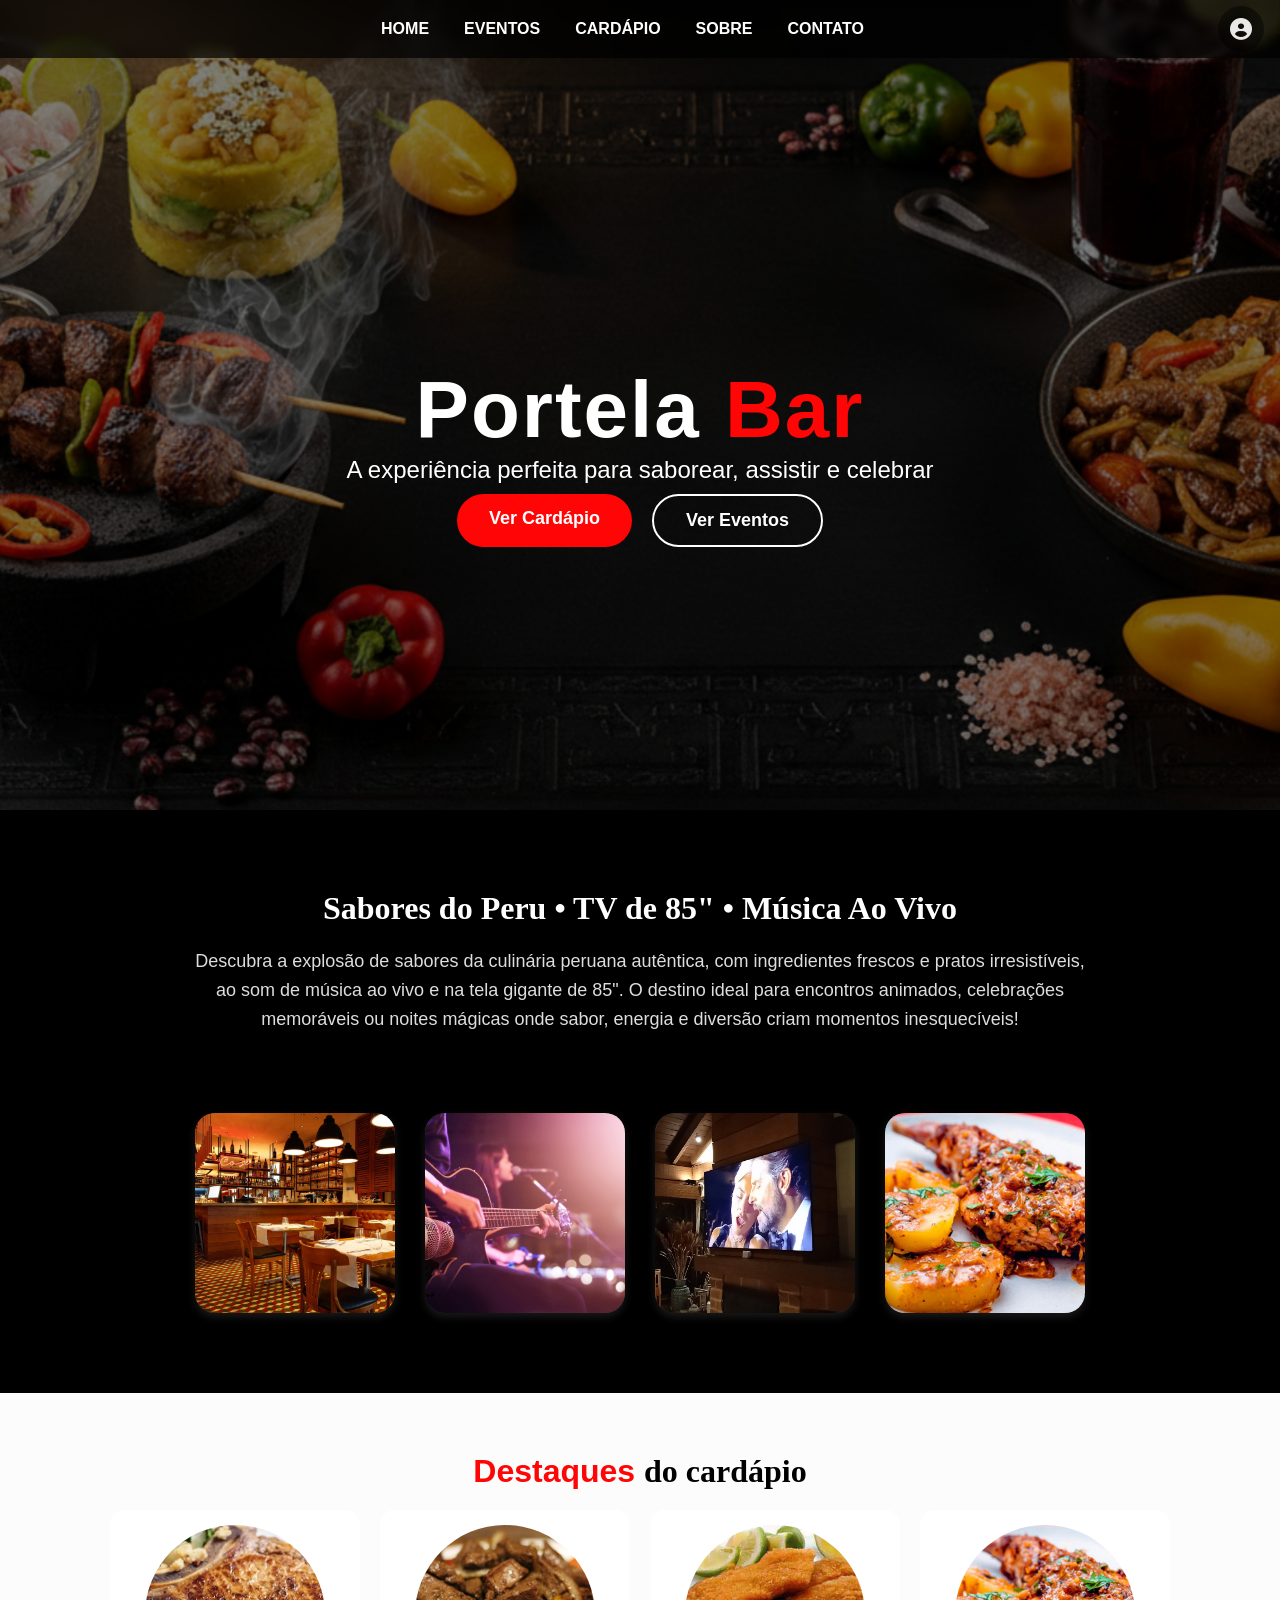
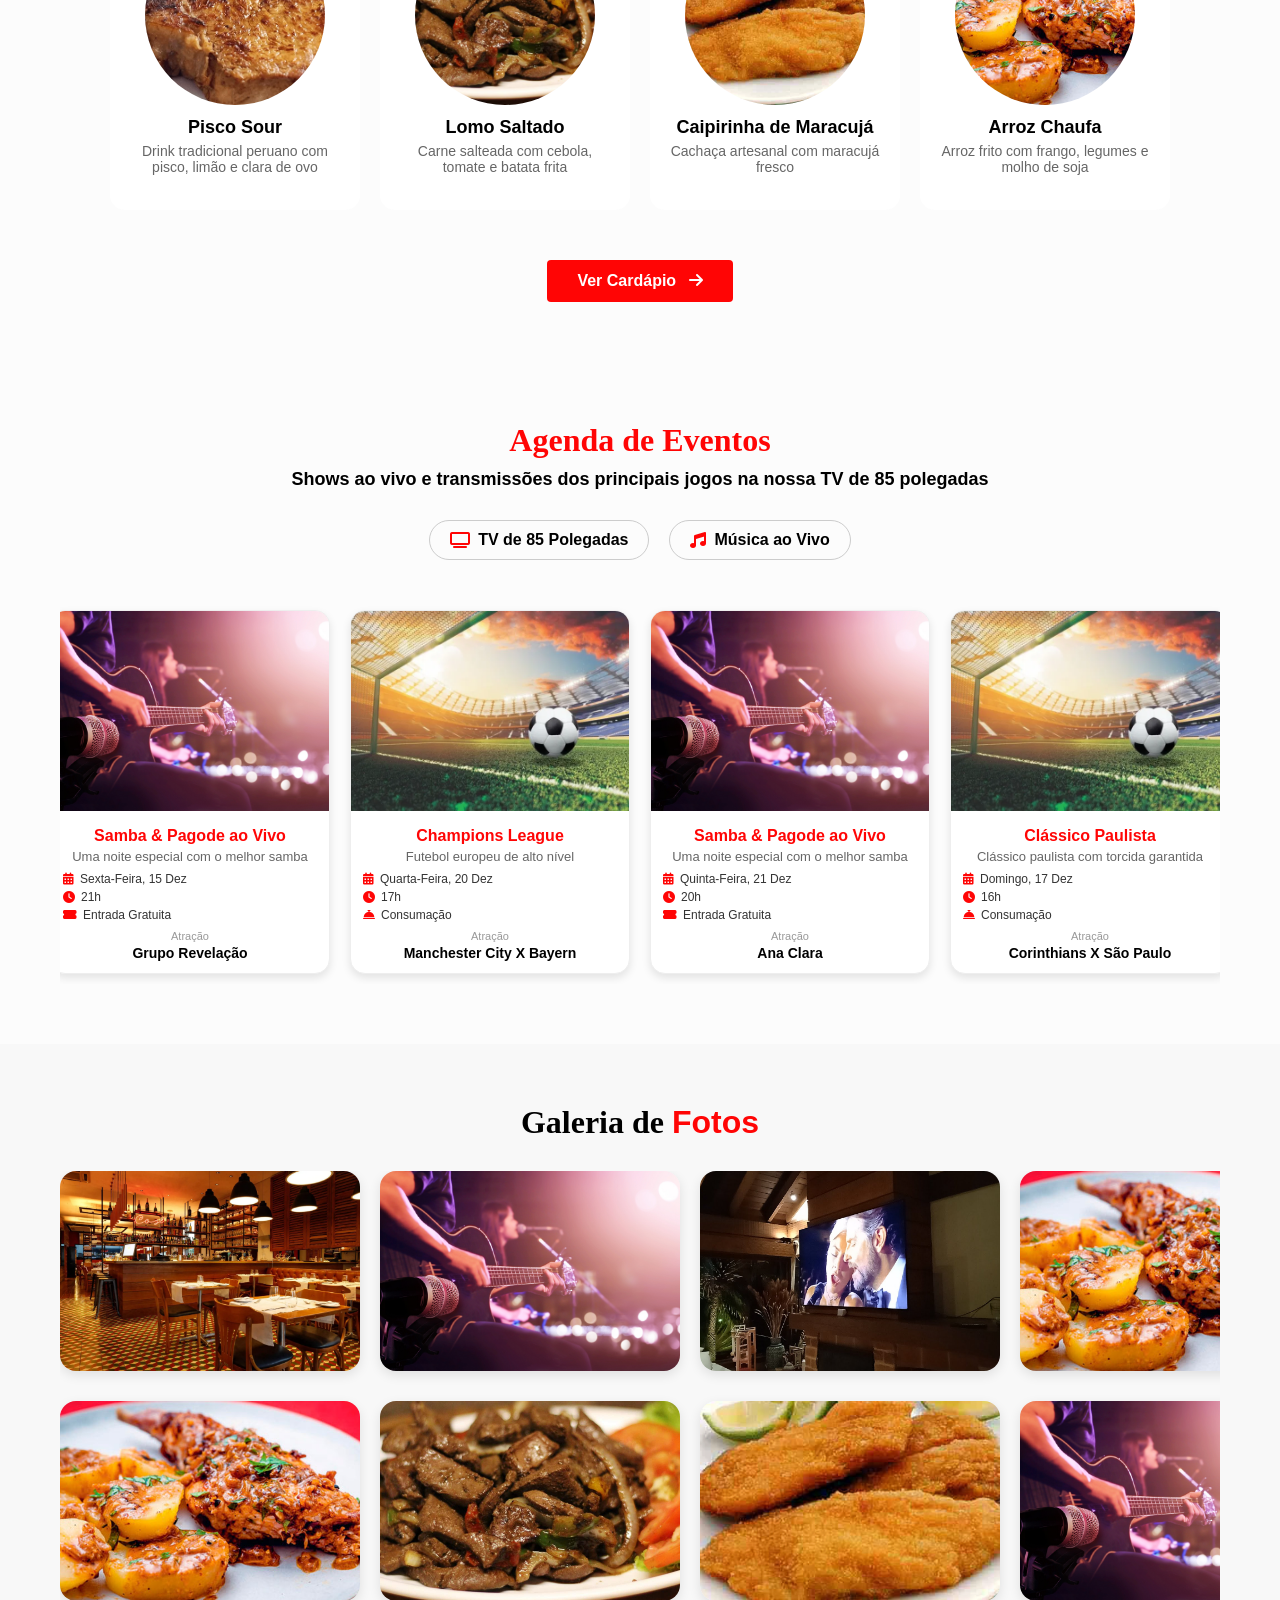
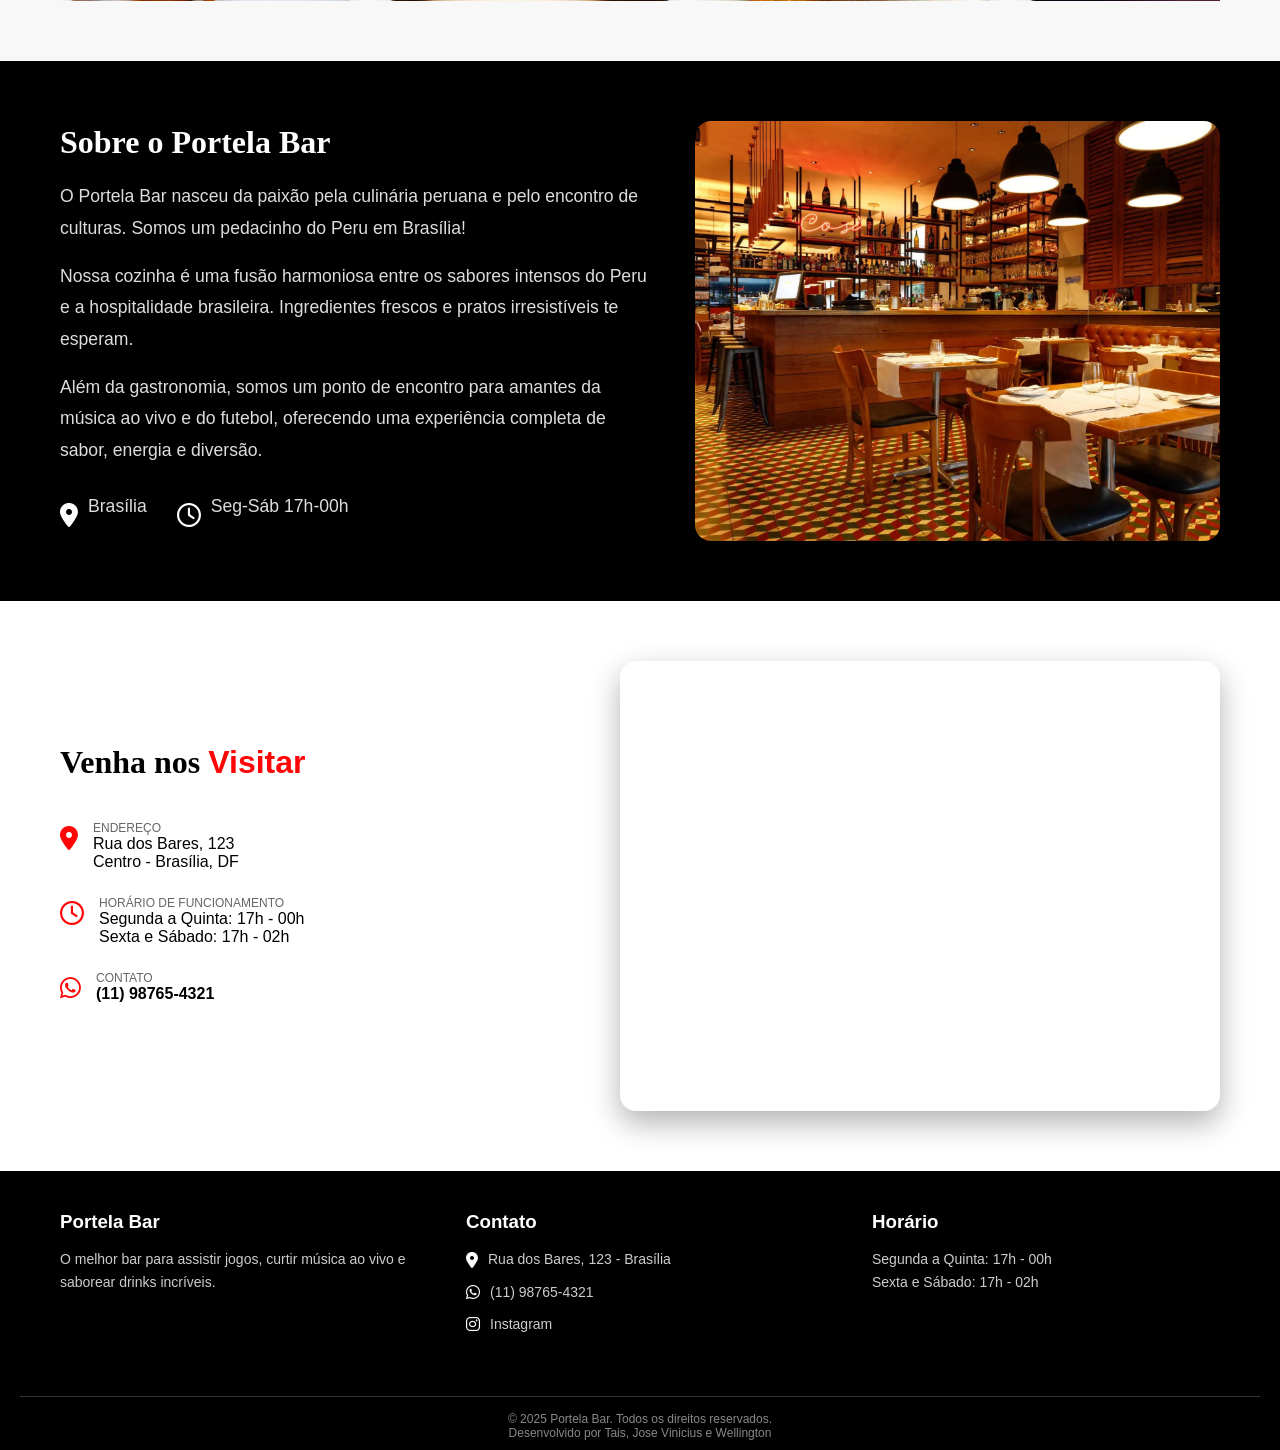
<file: index.html>
<!DOCTYPE html>
<html lang="pt-br">
<head>
    <title>Portela Bar</title>
    <meta charset="utf-8" />
    <meta name="author" content="Grupo 9" />
    <meta name="keywords" content="Bar, comidas, jogos, entretenimentos, futebol." />
    <meta name="description" content="Bar com eventos de futebol, karaoke, comidas e culinária peruana." />
    <link rel="stylesheet" href="https://cdnjs.cloudflare.com/ajax/libs/font-awesome/6.5.0/css/all.min.css">
    <link rel="stylesheet" type="text/css" href="style.css" />
</head>
<body>
    <header class="hero">
    <input type="checkbox" id="menu-toggle" class="menu-toggle">

    <label for="menu-toggle" class="hamburger-icon" aria-label="Abrir Menu">
        <span></span>
        <span></span>
        <span></span>
    </label>
        <nav class="navbar">
            <ul class="nav-links">
                <li><a href="#pag-home">Home</a></li>
                <li><a href="#pag-eventos">Eventos</a></li>
                <li><a href="cardapio.html">Cardápio</a></li>
                <li><a href="#pag-sobre">Sobre</a></li>
                <li><a href="#pag-contato">Contato</a></li>
                <li><a href="admin.html" class="nav-admin-icon" title="Área Administrativa"><i class="fas fa-user-circle"></i></a></li>
            </ul>
        </nav>
        <div class="hero-content">
            <h1>Portela <span class="bar-word">Bar</span></h1>
            <p class="description">A experiência perfeita para saborear, assistir e celebrar</p>
            <div class="cta-buttons">
                <a href="cardapio.html" class="btn btn-primary">Ver Cardápio</a>
                <a href="#pag-eventos" class="btn btn-secondary">Ver Eventos</a>
            </div>
        </div>
        
    </header>

    <section class="features-section">
        <div class="container">
            <h2 class="section-title">Sabores do Peru • TV de 85" • Música Ao Vivo</h2>
            <p class="section-description">
                Descubra a explosão de sabores da culinária peruana autêntica, com ingredientes frescos e pratos irresistíveis,
                ao som de música ao vivo e na tela gigante de 85". O destino ideal para encontros animados, 
                celebrações memoráveis ou noites mágicas onde sabor, energia e diversão criam momentos inesquecíveis!
            </p>
            <div class="features-grid">
                <div class="feature-item">
                    <img src="img/imagerestau.png" alt="Bar com garrafas" class="feature-icon">
                    <p class="feature-label">Imagem</p>
                </div>
                <div class="feature-item">
                    <img src="img/imagemusic.png" alt="TV de 85 polegadas" class="feature-icon">
                    <p class="feature-label">Imagem</p>
                </div>
                <div class="feature-item">
                    <img src="img/imagetv.png" alt="Prato peruano" class="feature-icon">
                    <p class="feature-label">Imagem</p>
                </div>
                <div class="feature-item">
                    <img src="img/image4.png" alt="Prato Arroz Chaufa" class="feature-icon">
                    <p class="feature-label">Imagem</p>
                </div>
            </div>
        </div>
    </section>

    <!-- CARDÁPIO: 4 CARDS PEQUENOS LADO A LADO -->
    <section id="pag-cardapio">
        <div class="container">
            <h2><span class="bar-word">Destaques </span>do cardápio</h2>
            <div class="cardapio-grid">
                <div class="card">
                    <div class="card-img-wrapper">
                        <img class="img-cardapio" src="img/bisteca.png" alt="Pisco Sour" />
                    </div>
                    <div class="card-content">
                        <h3>Pisco Sour</h3>
                        <p>Drink tradicional peruano com pisco, limão e clara de ovo</p>
                    </div>
                </div>
                <div class="card">
                    <div class="card-img-wrapper">
                        <img class="img-cardapio" src="img/figado acebolado.png" alt="Lomo Saltado" />
                    </div>
                    <div class="card-content">
                        <h3>Lomo Saltado</h3>
                        <p>Carne salteada com cebola, tomate e batata frita</p>
                    </div>
                </div>
                <div class="card">
                    <div class="card-img-wrapper">
                        <img class="img-cardapio" src="img/file de tilapia.png" alt="Caipirinha de Maracujá" />
                    </div>
                    <div class="card-content">
                        <h3>Caipirinha de Maracujá</h3>
                        <p>Cachaça artesanal com maracujá fresco</p>
                    </div>
                </div>
                <div class="card">
                    <div class="card-img-wrapper">
                        <img class="img-cardapio" src="img/image4.png" alt="Arroz Chaufa" />
                    </div>
                    <div class="card-content">
                        <h3>Arroz Chaufa</h3>
                        <p>Arroz frito com frango, legumes e molho de soja</p>
                    </div>
                </div>
            </div>
            <div class="botoes-form">
                <a href="cardapio.html" class="btn btn-primary">Ver Cardápio <i class="fas fa-arrow-right"></i></a>
            </div>
        </div>
    </section>

    <!-- EVENTOS: 4 CARDS LADO A LADO, FIXOS -->
    <section id="pag-eventos">
        <div class="container">
            <h2>Agenda de Eventos</h2>
            <h3 class="eventos-subtitle">Shows ao vivo e transmissões dos principais jogos na nossa TV de 85 polegadas</h3>
            <div class="eventos-categorias">
                <a href="#pag-eventos" class="categoria-item">
                    <i class="fas fa-tv"></i>
                    <p>TV de 85 Polegadas</p>
                </a>
                <a href="#pag-eventos" class="categoria-item">
                    <i class="fas fa-music"></i>
                    <p>Música ao Vivo</p>
                </a>
            </div>
            <div id="container-eventos">
                <div class="card-eventos">
                    <img class="img-eventos" src="img/imagemusic.png" alt="Samba & Pagode ao Vivo" />
                    <div class="card-eventos-content">
                        <h3 class="event-title">Samba & Pagode ao Vivo</h3>
                        <p class="event-description">Uma noite especial com o melhor samba</p>
                        <div class="event-details">
                            <p><i class="fas fa-calendar-alt"></i> Sexta-Feira, 15 Dez</p>
                            <p><i class="fas fa-clock"></i> 21h</p>
                            <p><i class="fas fa-ticket-alt"></i> Entrada Gratuita</p>
                        </div>
                        <p class="event-attraction-label">Atração</p>
                        <h4 class="event-attraction">Grupo Revelação</h4>
                    </div>
                </div>
                <div class="card-eventos">
                    <img class="img-eventos" src="img/imagefut.png" alt="Champions League" />
                    <div class="card-eventos-content">
                        <h3 class="event-title">Champions League</h3>
                        <p class="event-description">Futebol europeu de alto nível</p>
                        <div class="event-details">
                            <p><i class="fas fa-calendar-alt"></i> Quarta-Feira, 20 Dez</p>
                            <p><i class="fas fa-clock"></i> 17h</p>
                            <p><i class="fas fa-concierge-bell"></i> Consumação</p>
                        </div>
                        <p class="event-attraction-label">Atração</p>
                        <h4 class="event-attraction">Manchester City X Bayern</h4>
                    </div>
                </div>
                <div class="card-eventos">
                    <img class="img-eventos" src="img/imagemusic.png" alt="Samba & Pagode ao Vivo" />
                    <div class="card-eventos-content">
                        <h3 class="event-title">Samba & Pagode ao Vivo</h3>
                        <p class="event-description">Uma noite especial com o melhor samba</p>
                        <div class="event-details">
                            <p><i class="fas fa-calendar-alt"></i> Quinta-Feira, 21 Dez</p>
                            <p><i class="fas fa-clock"></i> 20h</p>
                            <p><i class="fas fa-ticket-alt"></i> Entrada Gratuita</p>
                        </div>
                        <p class="event-attraction-label">Atração</p>
                        <h4 class="event-attraction">Ana Clara</h4>
                    </div>
                </div>
                <div class="card-eventos">
                    <img class="img-eventos" src="img/imagefut.png" alt="Corinthians X São Paulo" />
                    <div class="card-eventos-content">
                        <h3 class="event-title">Clássico Paulista</h3>
                        <p class="event-description">Clássico paulista com torcida garantida</p>
                        <div class="event-details">
                            <p><i class="fas fa-calendar-alt"></i> Domingo, 17 Dez</p>
                            <p><i class="fas fa-clock"></i> 16h</p>
                            <p><i class="fas fa-concierge-bell"></i> Consumação</p>
                        </div>
                        <p class="event-attraction-label">Atração</p>
                        <h4 class="event-attraction">Corinthians X São Paulo</h4>
                    </div>
                </div>
            </div>
        </div>
    </section>

    <!-- GALERIA: 2 FILEIRAS COM ESPAÇAMENTO + ANIMAÇÃO -->
    <section id="pag-galeria">
        <div class="container">
            <h2>Galeria de <span class="bar-word">Fotos</span></h2>
            <div class="galeria-wrapper">
                <div class="galeria-linha galeria-linha-1">
                    <img src="img/imagerestau.png" alt="Interior 1" class="galeria-img">
                    <img src="img/imagemusic.png" alt="Show ao vivo" class="galeria-img">
                    <img src="img/imagetv.png" alt="TV 85 polegadas" class="galeria-img">
                    <img src="img/image4.png" alt="Prato peruano" class="galeria-img">
                    <img src="img/imagefut.png" alt="Jogo" class="galeria-img">
                    <img src="img/bisteca.png" alt="Prato principal" class="galeria-img">
                    <img src="img/imagerestau.png" alt="Interior 2" class="galeria-img">
                </div>
                <div class="galeria-linha galeria-linha-2">
                    <img src="img/image4.png" alt="Arroz Chaufa" class="galeria-img">
                    <img src="img/figado acebolado.png" alt="Lomo Saltado" class="galeria-img">
                    <img src="img/file de tilapia.png" alt="Tilápia" class="galeria-img">
                    <img src="img/imagemusic.png" alt="Música" class="galeria-img">
                    <img src="img/imagetv.png" alt="TV" class="galeria-img">
                    <img src="img/bisteca.png" alt="Bisteca" class="galeria-img">
                    <img src="img/imagefut.png" alt="Futebol" class="galeria-img">
                </div>
            </div>
        </div>
    </section>

    <section id="pag-sobre">
        <div class="container-sobre container">
            <div class="coluna-sobre-texto">
                <h2>Sobre o Portela Bar</h2>
                <p>O Portela Bar nasceu da paixão pela culinária peruana e pelo encontro de culturas. Somos um pedacinho do Peru em Brasília!</p>
                <p>Nossa cozinha é uma fusão harmoniosa entre os sabores intensos do Peru e a hospitalidade brasileira. Ingredientes frescos e pratos irresistíveis te esperam.</p>
                <p>Além da gastronomia, somos um ponto de encontro para amantes da música ao vivo e do futebol, oferecendo uma experiência completa de sabor, energia e diversão.</p>
                <div class="info-sobre">
                    <div class="info-item">
                        <i class="fas fa-map-marker-alt"></i>
                        <p>Brasília</p>
                    </div>
                    <div class="info-item">
                        <i class="far fa-clock"></i>
                        <p>Seg-Sáb 17h-00h</p>
                    </div>
                </div>
            </div>
            <div class="coluna-sobre-imagem">
                <img src="img/imagerestau.png" alt="Interior do Portela Bar">
            </div>
        </div>
    </section>

    <section id="pag-contato">
        <div class="container-contato container">
            <div class="coluna-contato-texto">
                <h2>Venha nos <span class="bar-word-dark">Visitar</span></h2>
                <div class="info-contato">
                    <i class="fas fa-map-marker-alt icon-contato"></i>
                    <div>
                        <p class="label-contato">Endereço</p>
                        <p>Rua dos Bares, 123</p>
                        <p>Centro - Brasília, DF</p>
                    </div>
                </div>
                <div class="info-contato">
                    <i class="far fa-clock icon-contato"></i>
                    <div>
                        <p class="label-contato">Horário de Funcionamento</p>
                        <p>Segunda a Quinta: 17h - 00h</p>
                        <p>Sexta e Sábado: 17h - 02h</p>
                    </div>
                </div>
                <div class="info-contato">
                    <i class="fab fa-whatsapp icon-contato"></i>
                    <div>
                        <p class="label-contato">Contato</p>
                        <p><a href="tel:+5511987654321">(11) 98765-4321</a></p>
                    </div>
                </div>
            </div>
            <div class="coluna-contato-mapa">
                <iframe 
                    src="https://www.google.com/maps/embed?pb=!1m18!1m12!1m3!1d3839.080000000000!2d-47.8888!3d-15.7934!2m3!1f0!2f0!3f0!3m2!1i1024!2i768!4f13.1!3m3!1m2!1s0x0%3A0x0!2zMTXCsDQ3JzM2LjIiUyA0N8KwNTMnMTkuNyJX!5e0!3m2!1spt-BR!2sbr!4v1234567890" 
                    width="100%" 
                    height="420" 
                    style="border:0; border-radius:16px;" 
                    allowfullscreen="" 
                    loading="lazy">
                </iframe>
            </div>
        </div>
    </section>

    <footer id="pag-rodape">
        <div class="rodape-content container">
            <div class="rodape-col">
                <h3>Portela Bar</h3>
                <p>O melhor bar para assistir jogos, curtir música ao vivo e saborear drinks incríveis.</p>
            </div>
            <div class="rodape-col">
                <h3>Contato</h3>
                <div class="info-rodape">
                    <i class="fas fa-map-marker-alt"></i>
                    <p>Rua dos Bares, 123 - Brasília</p>
                </div>
                <div class="info-rodape">
                    <i class="fab fa-whatsapp"></i>
                    <p>(11) 98765-4321</p>
                </div>
                <div class="info-rodape">
                    <i class="fab fa-instagram"></i>
                    <p>Instagram</p>
                </div>
            </div>
            <div class="rodape-col">
                <h3>Horário</h3>
                <p>Segunda a Quinta: 17h - 00h</p>
                <p>Sexta e Sábado: 17h - 02h</p>
            </div>
        </div>
        <div class="copyright">
            <p>© 2025 <a href="http://instagram.com/" target="_blank">Portela Bar.</a> Todos os direitos reservados.</p>
            <p>Desenvolvido por Tais, Jose Vinicius e Wellington </p>
        </div>
    </footer>

   <script>// ─── Carrega eventos do painel admin (localStorage) ───────────
    const STORAGE_KEY = 'portela_eventos';

    function iconeClass(tipo) {
        const map = { ticket: 'fas fa-ticket-alt', bell: 'fas fa-concierge-bell', music: 'fas fa-music', futbol: 'fas fa-futbol' };
        return map[tipo] || 'fas fa-ticket-alt';
    }

    function renderEventos() {
        const raw = localStorage.getItem(STORAGE_KEY);
        if (!raw) return; // sem dados: mantém HTML estático original

        const eventos = JSON.parse(raw);
        const container = document.getElementById('container-eventos');
        if (!container || !eventos.length) return;

        container.innerHTML = eventos.map(ev => `
            <div class="card-eventos">
                <img class="img-eventos" src="${ev.imagem || 'img/imagemusic.png'}" alt="${ev.titulo}" onerror="this.src='img/imagemusic.png'">
                <div class="card-eventos-content">
                    <h3 class="event-title">${ev.titulo}</h3>
                    <p class="event-description">${ev.descricao}</p>
                    <div class="event-details">
                        <p><i class="fas fa-calendar-alt"></i> ${ev.data}</p>
                        <p><i class="fas fa-clock"></i> ${ev.horario}</p>
                        <p><i class="${iconeClass(ev.icone)}"></i> ${ev.entrada}</p>
                    </div>
                    <p class="event-attraction-label">Atração</p>
                    <h4 class="event-attraction">${ev.atracao}</h4>
                </div>
            </div>
        `).join('');
    }

    renderEventos();
    </script>
</body>
</html>
</file>
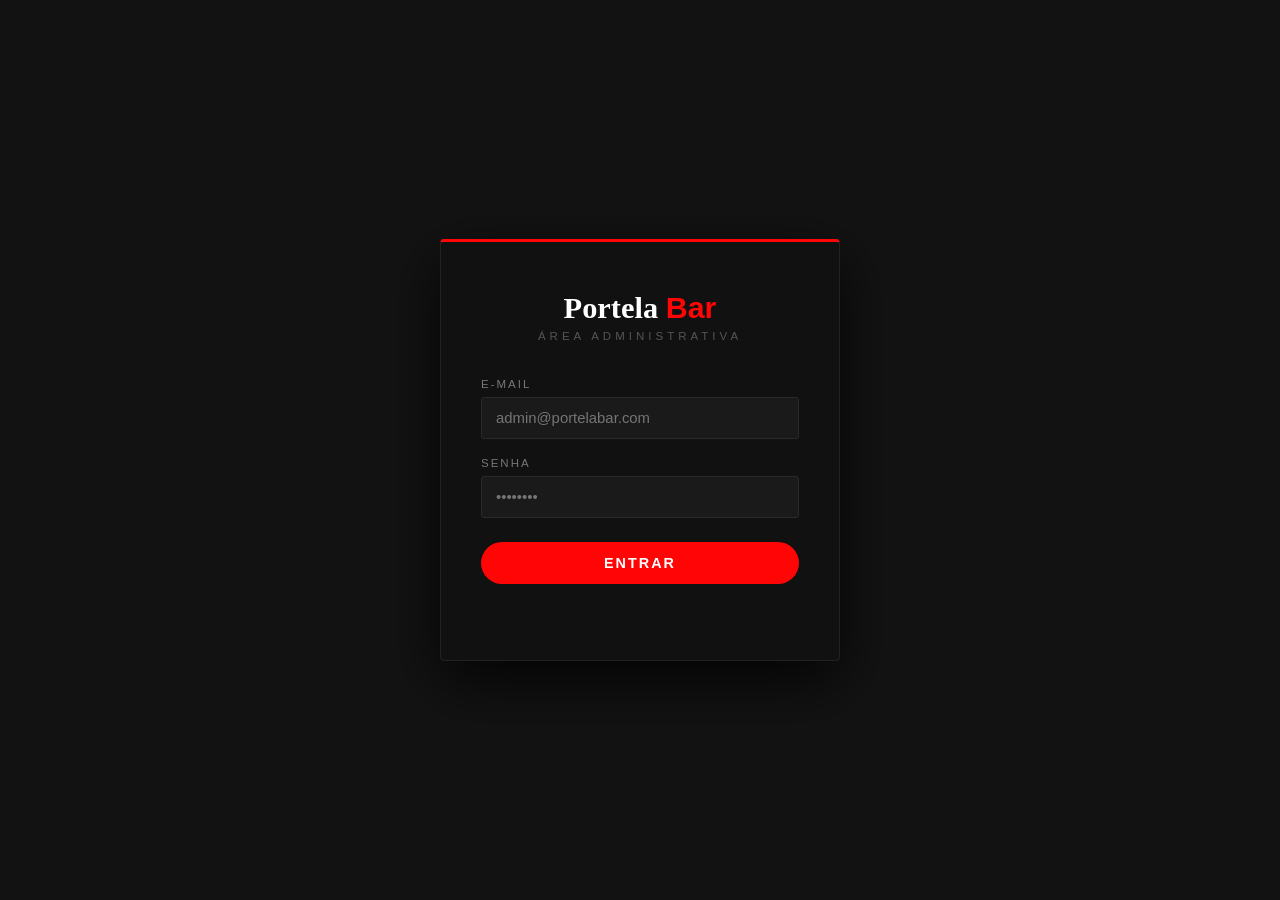
<file: admin.html>
<!DOCTYPE html>
<html lang="pt-br">
<head>
    <title>Portela Bar - Admin</title>
    <meta charset="utf-8" />
    <meta name="viewport" content="width=device-width, initial-scale=1.0" />
    <link rel="stylesheet" href="https://cdnjs.cloudflare.com/ajax/libs/font-awesome/6.5.0/css/all.min.css">
    <link rel="stylesheet" type="text/css" href="style.css" />
</head>
<body>

<!-- LOGIN -->
<div id="login-screen">
    <div class="login-box">
        <div class="login-logo">Portela <span>Bar</span></div>
        <div class="login-sub">Área Administrativa</div>
        <div class="lfield">
            <label>E-mail</label>
            <input type="email" id="lemail" placeholder="admin@portelabar.com" autocomplete="username">
        </div>
        <div class="lfield">
            <label>Senha</label>
            <input type="password" id="lsenha" placeholder="••••••••" autocomplete="current-password">
        </div>
        <button class="btn-entrar" onclick="login()">Entrar</button>
        <div class="login-erro" id="lerro"></div>
    </div>
</div>

<!-- ADMIN -->
<div id="admin-panel">

    <header class="hero hero-admin">
        <input type="checkbox" id="menu-toggle" class="menu-toggle">
        <label for="menu-toggle" class="hamburger-icon" aria-label="Abrir Menu">
            <span></span><span></span><span></span>
        </label>
        <nav class="navbar">
            <ul class="nav-links">
                <li><a href="index.html">Home</a></li>
                <li><a href="index.html#pag-eventos">Eventos</a></li>
                <li><a href="cardapio.html">Cardápio</a></li>
                <li><a href="index.html#pag-sobre">Sobre</a></li>
                <li><a href="index.html#pag-contato">Contato</a></li>
                <li><a href="admin.html" class="nav-admin-icon" title="Área Administrativa"><i class="fas fa-user-circle"></i></a></li>
            </ul>
        </nav>
        <div class="hero-admin-content">
            <h1>Painel <span>Admin</span></h1>
            <p>Gestão de Eventos</p>
        </div>
    </header>

    <div class="admin-main">
        <div class="admin-toolbar">
            <h2>Agenda de Eventos</h2>
            <button class="btn-novo" onclick="abrirNovo()">
                <i class="fas fa-plus"></i> Novo Evento
            </button>
        </div>
        <div id="events-grid"></div>
    </div>

    <footer id="pag-rodape">
        <div class="rodape-content container">
            <div class="rodape-col">
                <h3>Portela Bar</h3>
                <p>O melhor bar para assistir jogos, curtir música ao vivo e saborear drinks incríveis.</p>
            </div>
            <div class="rodape-col">
                <h3>Contato</h3>
                <div class="info-rodape"><i class="fas fa-map-marker-alt"></i><p>Rua dos Bares, 123 - Brasília</p></div>
                <div class="info-rodape"><i class="fab fa-whatsapp"></i><p>(11) 98765-4321</p></div>
                <div class="info-rodape"><i class="fab fa-instagram"></i><p>Instagram</p></div>
            </div>
            <div class="rodape-col">
                <h3>Horário</h3>
                <p>Segunda a Quinta: 17h - 00h</p>
                <p>Sexta e Sábado: 17h - 02h</p>
            </div>
        </div>
        <div class="copyright">
            <p>© 2025 Portela Bar. Todos os direitos reservados.</p>
            <p>Desenvolvido por Tais, Jose Vinicius e Wellington</p>
        </div>
    </footer>
</div>

<!-- MODAL EVENTO -->
<div class="modal-ov" id="mod-ev">
    <div class="modal-box">
        <h2 id="mod-titulo">Novo Evento</h2>
        <div class="frow2">
            <div class="fg full"><label>Título</label><input type="text" id="etitulo" placeholder="ex: Champions League"></div>
            <div class="fg full"><label>Descrição</label><input type="text" id="edesc" placeholder="ex: Futebol europeu de alto nível"></div>
            <div class="fg"><label>Data</label><input type="text" id="edata" placeholder="ex: Quarta, 20 Dez"></div>
            <div class="fg"><label>Horário</label><input type="text" id="ehor" placeholder="ex: 21h"></div>
            <div class="fg"><label>Entrada</label><input type="text" id="eent" placeholder="ex: Entrada Gratuita"></div>
            <div class="fg"><label>Ícone</label>
                <select id="eicone">
                    <option value="ticket">Ingresso</option>
                    <option value="bell">Consumação</option>
                    <option value="music">Música</option>
                    <option value="futbol">Futebol</option>
                </select>
            </div>
            <div class="fg full"><label>Atração</label><input type="text" id="eatr" placeholder="ex: Grupo Revelação"></div>
            <div class="fg full">
                <label>URL da Imagem</label>
                <input type="text" id="eimg" placeholder="img/imagemusic.png" oninput="prevImg()">
                <img id="iprev" class="img-prev" alt="preview">
            </div>
        </div>
        <div class="modal-acts">
            <button class="btn-cancelar" onclick="fecharMod()">Cancelar</button>
            <button class="btn-salvar" onclick="salvar()"><i class="fas fa-check"></i> Salvar</button>
        </div>
    </div>
</div>

<!-- MODAL CONFIRMAR REMOÇÃO -->
<div class="modal-ov" id="mod-del">
    <div class="modal-box modal-confirm">
        <div class="ic-danger"><i class="fas fa-trash-alt"></i></div>
        <h2>Remover Evento</h2>
        <p>Tem certeza? Esta ação não pode ser desfeita.</p>
        <div class="modal-acts">
            <button class="btn-cancelar" onclick="fecharDel()">Cancelar</button>
            <button class="btn-del" onclick="confirmarDel()">Sim, remover</button>
        </div>
    </div>
</div>

<div class="toast" id="toast"></div>
</body>
</html>
</file>
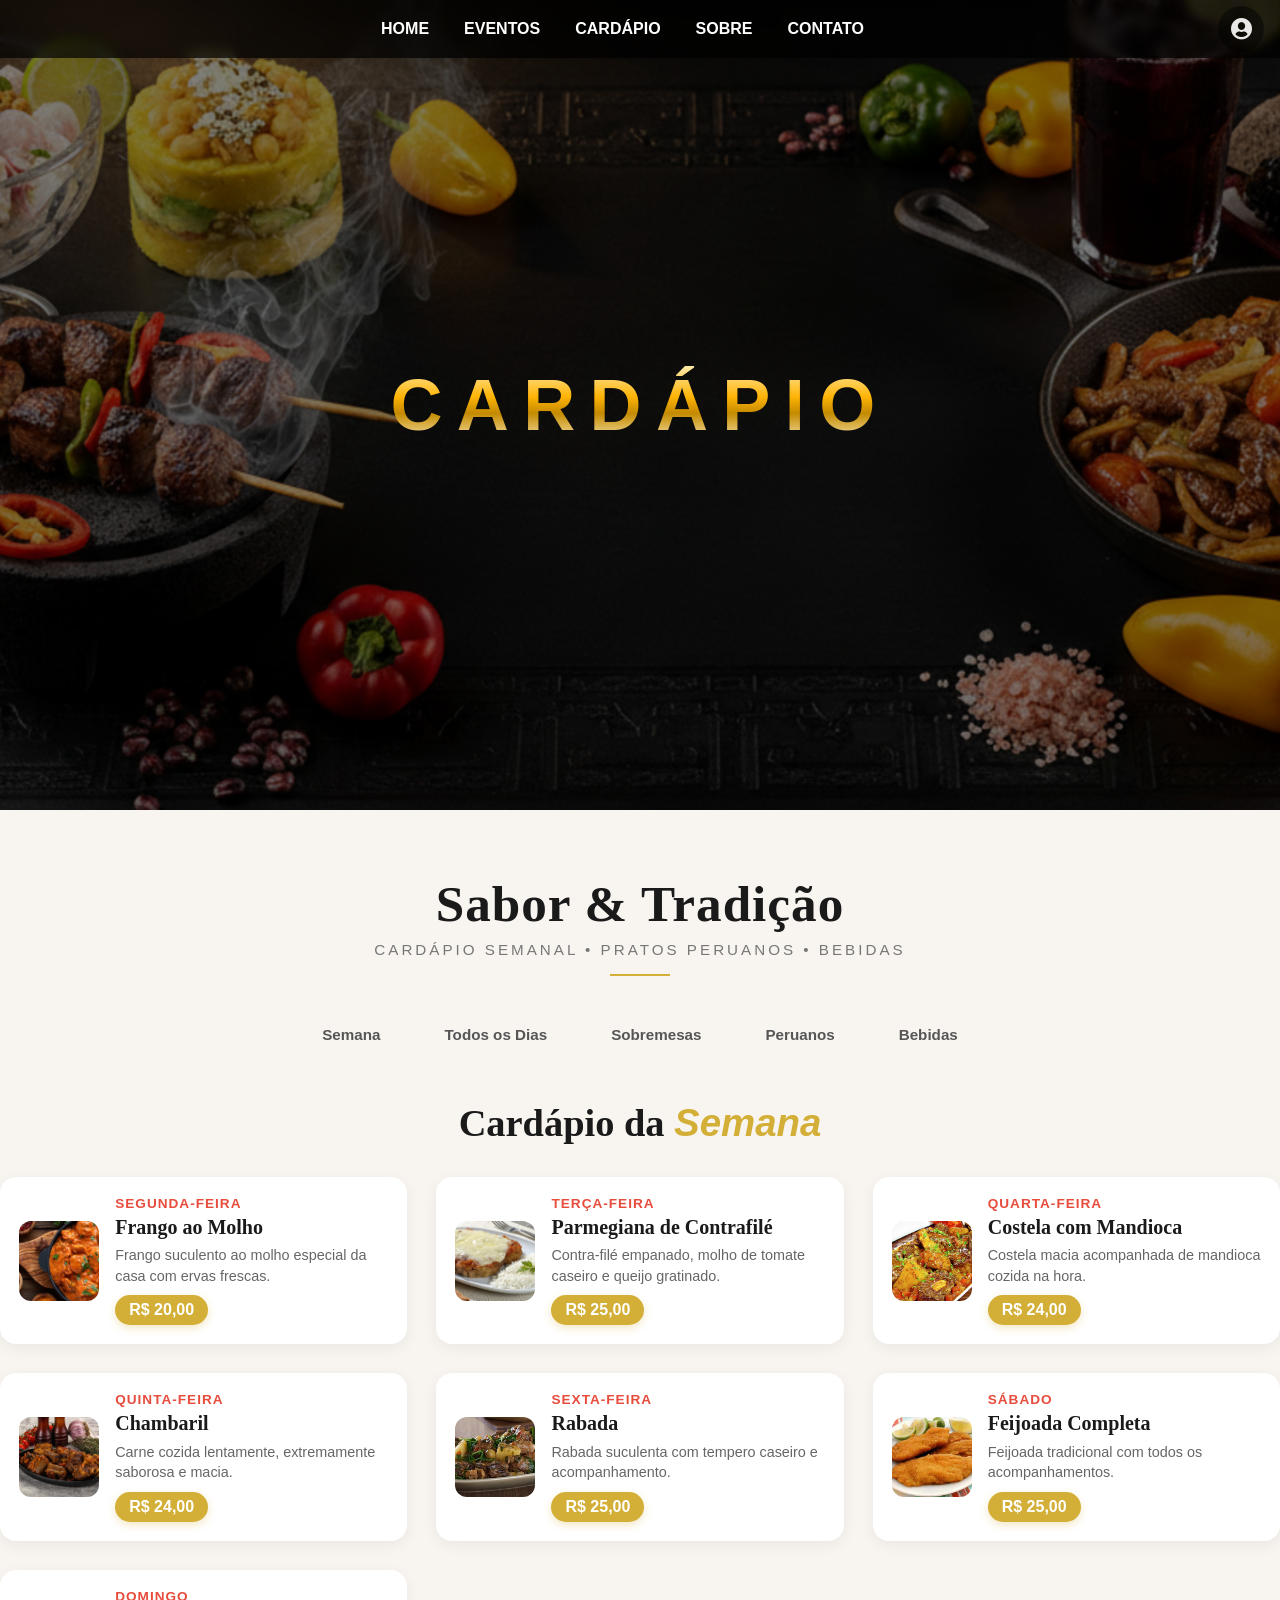
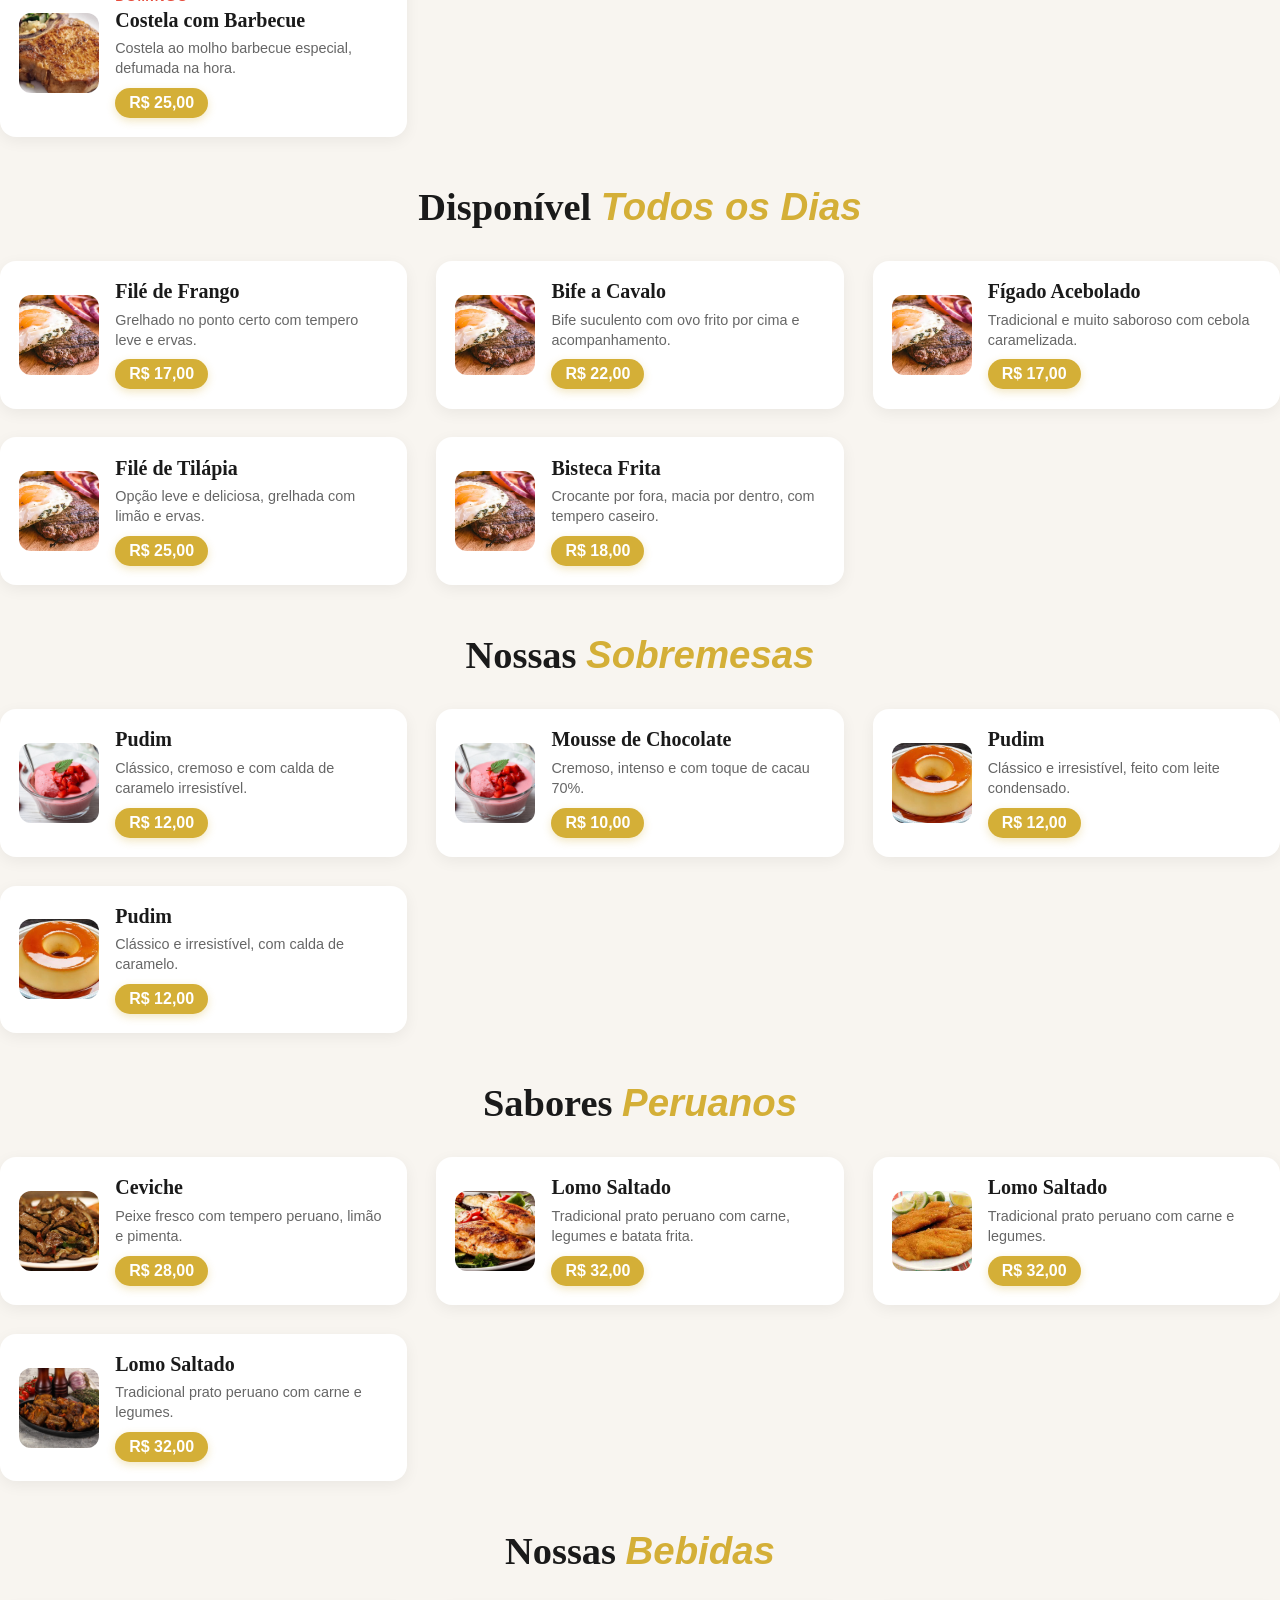
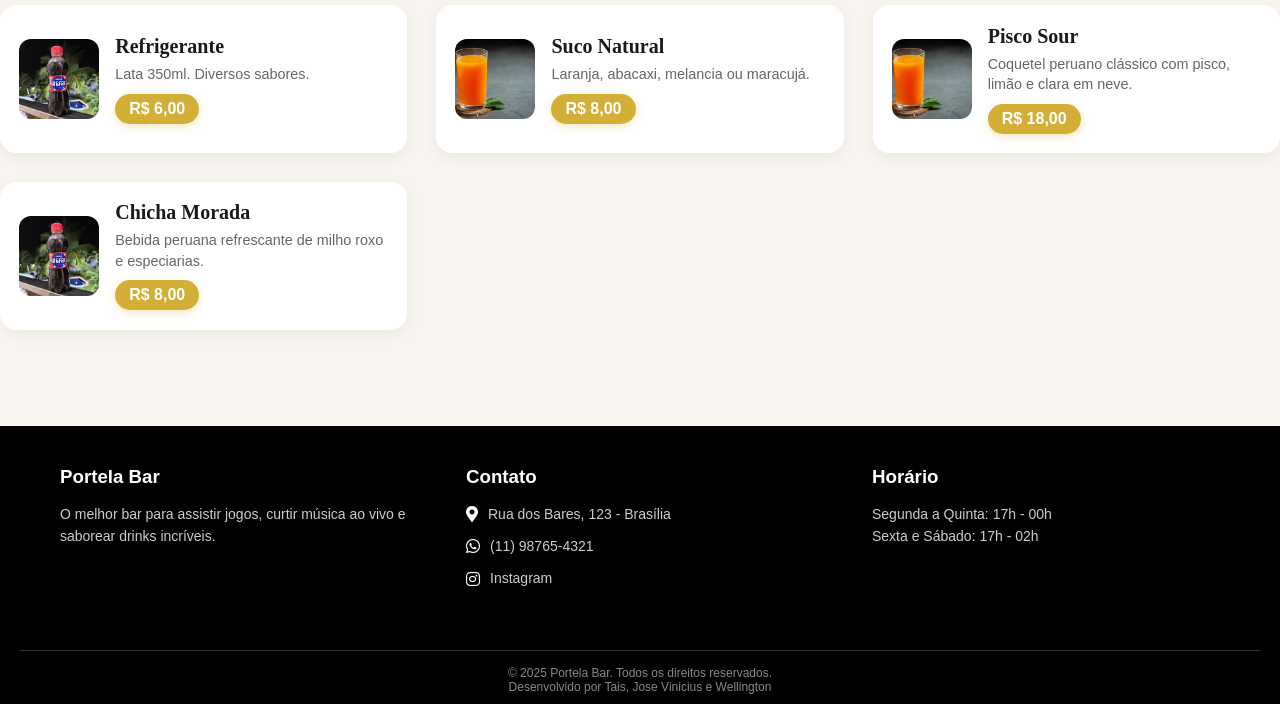
<file: cardapio.html>
<!DOCTYPE html>
<html lang="pt-br">

<head>
    <title>Portela Bar</title>
    <meta charset="utf-8" />
    <meta name="author" content="Grupo 9" />
    <meta name="keywords" content="Bar, comidas, jogos, entretenimentos, futebol." />
    <meta name="description" content="Bar com eventos de futebol, karaoke, comidas e culinária peruana." />
    <link rel="stylesheet" href="https://cdnjs.cloudflare.com/ajax/libs/font-awesome/5.15.4/css/all.min.css">
    <link rel="stylesheet" type="text/css" href="style.css" />
</head>

<body>

    <header class="hero">
        <input type="checkbox" id="menu-toggle" class="menu-toggle">

    <label for="menu-toggle" class="hamburger-icon" aria-label="Abrir Menu">
        <span></span>
        <span></span>
        <span></span>
    </label>
        <nav class="navbar">
            <ul class="nav-links">
                <li><a href="index.html">Home</a></li>
                <li><a href="#pag-eventos">Eventos</a></li>
                <li><a href="#pag-cardapio">Cardápio</a></li>
                <li><a href="#pag-sobre">Sobre</a></li>
                <li><a href="#pag-contato">Contato</a></li>
                <li><a href="admin.html" class="nav-admin-icon" title="Área Administrativa"><i class="fas fa-user-circle"></i></a></li>
            </ul>
        </nav>

 <div class="hero-content-frame">
            <h1 class="cardapio-title">CARDÁPIO</h1>
        </div>
    </div>
</div>
    </header>
<div class="container-cardapio">

    <!-- TÍTULO PRINCIPAL -->
    <div class="header-title-cardapio">
        <h1>Sabor & Tradição</h1>
        <p class="subtitle-topo">Cardápio Semanal • Pratos Peruanos • Bebidas</p>
    </div>
<!-- NAVEGAÇÃO -->
<div class="categories-nav">
    <button onclick="location.href='#cardapio-semana'">Semana</button>
    <button onclick="location.href='#todos-dias'">Todos os Dias</button>
    <button onclick="location.href='#sobremesas'">Sobremesas</button>
    <button onclick="location.href='#peruanos'">Peruanos</button>
    <button onclick="location.href='#bebidas'">Bebidas</button>
</div>
    <main>

        <!-- CARDÁPIO DA SEMANA -->
        <h2 id="cardapio-semana" class="title-semana">Cardápio da <span>Semana</span></h2>
        <section class="cards-grid-semana">

            <div class="card-semana">
                <img src="img/segunda.png" alt="Frango ao Molho" class="card-img-pequena">
                <div class="card-texto">
                    <p class="dia-semana">SEGUNDA-FEIRA</p>
                    <h3>Frango ao Molho</h3>
                    <p class="descricao-card">Frango suculento ao molho especial da casa com ervas frescas.</p>
                    <span class="preco-fixo">R$ 20,00</span>
                </div>
            </div>

            <div class="card-semana">
                <img src="img/terça.png" alt="Parmegiana" class="card-img-pequena">
                <div class="card-texto">
                    <p class="dia-semana">TERÇA-FEIRA</p>
                    <h3>Parmegiana de Contrafilé</h3>
                    <p class="descricao-card">Contra-filé empanado, molho de tomate caseiro e queijo gratinado.</p>
                    <span class="preco-fixo">R$ 25,00</span>
                </div>
            </div>

            <div class="card-semana">
                <img src="img/quarta.png" alt="Costela" class="card-img-pequena">
                <div class="card-texto">
                    <p class="dia-semana">QUARTA-FEIRA</p>
                    <h3>Costela com Mandioca</h3>
                    <p class="descricao-card">Costela macia acompanhada de mandioca cozida na hora.</p>
                    <span class="preco-fixo">R$ 24,00</span>
                </div>
            </div>

            <div class="card-semana">
                <img src="img/quinta.png" alt="Chambaril" class="card-img-pequena">
                <div class="card-texto">
                    <p class="dia-semana">QUINTA-FEIRA</p>
                    <h3>Chambaril</h3>
                    <p class="descricao-card">Carne cozida lentamente, extremamente saborosa e macia.</p>
                    <span class="preco-fixo">R$ 24,00</span>
                </div>
            </div>

            <div class="card-semana">
                <img src="img/sexta.png" alt="Rabada" class="card-img-pequena">
                <div class="card-texto">
                    <p class="dia-semana">SEXTA-FEIRA</p>
                    <h3>Rabada</h3>
                    <p class="descricao-card">Rabada suculenta com tempero caseiro e acompanhamento.</p>
                    <span class="preco-fixo">R$ 25,00</span>
                </div>
            </div>

            <div class="card-semana">
                <img src="img/file de tilapia.png" alt="Feijoada" class="card-img-pequena">
                <div class="card-texto">
                    <p class="dia-semana">SÁBADO</p>
                    <h3>Feijoada Completa</h3>
                    <p class="descricao-card">Feijoada tradicional com todos os acompanhamentos.</p>
                    <span class="preco-fixo">R$ 25,00</span>
                </div>
            </div>

            <div class="card-semana">
                <img src="img/bisteca.png" alt="Costela BBQ" class="card-img-pequena">
                <div class="card-texto">
                    <p class="dia-semana">DOMINGO</p>
                    <h3>Costela com Barbecue</h3>
                    <p class="descricao-card">Costela ao molho barbecue especial, defumada na hora.</p>
                    <span class="preco-fixo">R$ 25,00</span>
                </div>
            </div>

        </section>

        <!-- TODOS OS DIAS -->
        <h2 id="todos-dias" class="title-semana">Disponível <span>Todos os Dias</span></h2>
        <section class="cards-grid-semana">

            <div class="card-semana">
                <img src="img/bife a cavalo.png" alt="Filé de Frango" class="card-img-pequena">
                <div class="card-texto">
                    <h3>Filé de Frango</h3>
                    <p class="descricao-card">Grelhado no ponto certo com tempero leve e ervas.</p>
                    <span class="preco-fixo">R$ 17,00</span>
                </div>
            </div>

            <div class="card-semana">
                <img src="img/bife a cavalo.png" alt="Bife a Cavalo" class="card-img-pequena">
                <div class="card-texto">
                    <h3>Bife a Cavalo</h3>
                    <p class="descricao-card">Bife suculento com ovo frito por cima e acompanhamento.</p>
                    <span class="preco-fixo">R$ 22,00</span>
                </div>
            </div>

            <div class="card-semana">
                <img src="img/bife a cavalo.png" alt="Fígado Acebolado" class="card-img-pequena">
                <div class="card-texto">
                    <h3>Fígado Acebolado</h3>
                    <p class="descricao-card">Tradicional e muito saboroso com cebola caramelizada.</p>
                    <span class="preco-fixo">R$ 17,00</span>
                </div>
            </div>

            <div class="card-semana">
                <img src="img/bife a cavalo.png" alt="Filé de Tilápia" class="card-img-pequena">
                <div class="card-texto">
                    <h3>Filé de Tilápia</h3>
                    <p class="descricao-card">Opção leve e deliciosa, grelhada com limão e ervas.</p>
                    <span class="preco-fixo">R$ 25,00</span>
                </div>
            </div>

            <div class="card-semana">
                <img src="img/bife a cavalo.png" alt="Bisteca" class="card-img-pequena">
                <div class="card-texto">
                    <h3>Bisteca Frita</h3>
                    <p class="descricao-card">Crocante por fora, macia por dentro, com tempero caseiro.</p>
                    <span class="preco-fixo">R$ 18,00</span>
                </div>
            </div>

        </section>

        <!-- SOBREMESAS -->
        <h2 id="sobremesas" class="title-semana">Nossas <span>Sobremesas</span></h2>
        <section class="cards-grid-semana">

            <div class="card-semana">
                <img src="img/imagemusse.png" alt="Pudim" class="card-img-pequena">
                <div class="card-texto">
                    <h3>Pudim</h3>
                    <p class="descricao-card">Clássico, cremoso e com calda de caramelo irresistível.</p>
                    <span class="preco-fixo">R$ 12,00</span>
                </div>
            </div>

            <div class="card-semana">
                <img src="img/imagemusse.png" alt="Mousse" class="card-img-pequena">
                <div class="card-texto">
                    <h3>Mousse de Chocolate</h3>
                    <p class="descricao-card">Cremoso, intenso e com toque de cacau 70%.</p>
                    <span class="preco-fixo">R$ 10,00</span>
                </div>
            </div>

            <div class="card-semana">
                <img src="img/imagepudim.png" alt="Pudim" class="card-img-pequena">
                <div class="card-texto">
                    <h3>Pudim</h3>
                    <p class="descricao-card">Clássico e irresistível, feito com leite condensado.</p>
                    <span class="preco-fixo">R$ 12,00</span>
                </div>
            </div>

            <div class="card-semana">
                <img src="img/imagepudim.png" alt="Pudim" class="card-img-pequena">
                <div class="card-texto">
                    <h3>Pudim</h3>
                    <p class="descricao-card">Clássico e irresistível, com calda de caramelo.</p>
                    <span class="preco-fixo">R$ 12,00</span>
                </div>
            </div>

        </section>

        <!-- PERUANOS -->
        <h2 id="peruanos" class="title-semana">Sabores <span>Peruanos</span></h2>
        <section class="cards-grid-semana">

            <div class="card-semana">
                <img src="img/figado acebolado.png" alt="Ceviche" class="card-img-pequena">
                <div class="card-texto">
                    <h3>Ceviche</h3>
                    <p class="descricao-card">Peixe fresco com tempero peruano, limão e pimenta.</p>
                    <span class="preco-fixo">R$ 28,00</span>
                </div>
            </div>

            <div class="card-semana">
                <img src="img/file de frango.png" alt="Lomo Saltado" class="card-img-pequena">
                <div class="card-texto">
                    <h3>Lomo Saltado</h3>
                    <p class="descricao-card">Tradicional prato peruano com carne, legumes e batata frita.</p>
                    <span class="preco-fixo">R$ 32,00</span>
                </div>
            </div>

            <div class="card-semana">
                <img src="img/file de tilapia.png" alt="Lomo Saltado" class="card-img-pequena">
                <div class="card-texto">
                    <h3>Lomo Saltado</h3>
                    <p class="descricao-card">Tradicional prato peruano com carne e legumes.</p>
                    <span class="preco-fixo">R$ 32,00</span>
                </div>
            </div>

            <div class="card-semana">
                <img src="img/quinta.png" alt="Lomo Saltado" class="card-img-pequena">
                <div class="card-texto">
                    <h3>Lomo Saltado</h3>
                    <p class="descricao-card">Tradicional prato peruano com carne e legumes.</p>
                    <span class="preco-fixo">R$ 32,00</span>
                </div>
            </div>

        </section>

        <!-- BEBIDAS -->
        <h2 id="bebidas" class="title-semana">Nossas <span>Bebidas</span></h2>
        <section class="cards-grid-semana">

            <div class="card-semana">
                <img src="img/imagerefri.png" alt="Refrigerante" class="card-img-pequena">
                <div class="card-texto">
                    <h3>Refrigerante</h3>
                    <p class="descricao-card">Lata 350ml. Diversos sabores.</p>
                    <span class="preco-fixo">R$ 6,00</span>
                </div>
            </div>

            <div class="card-semana">
                <img src="img/imagesuco.png" alt="Suco Natural" class="card-img-pequena">
                <div class="card-texto">
                    <h3>Suco Natural</h3>
                    <p class="descricao-card">Laranja, abacaxi, melancia ou maracujá.</p>
                    <span class="preco-fixo">R$ 8,00</span>
                </div>
            </div>

            <div class="card-semana">
                <img src="img/imagesuco.png" alt="Pisco Sour" class="card-img-pequena">
                <div class="card-texto">
                    <h3>Pisco Sour</h3>
                    <p class="descricao-card">Coquetel peruano clássico com pisco, limão e clara em neve.</p>
                    <span class="preco-fixo">R$ 18,00</span>
                </div>
            </div>

            <div class="card-semana">
                <img src="img/imagerefri.png" alt="Chicha Morada" class="card-img-pequena">
                <div class="card-texto">
                    <h3>Chicha Morada</h3>
                    <p class="descricao-card">Bebida peruana refrescante de milho roxo e especiarias.</p>
                    <span class="preco-fixo">R$ 8,00</span>
                </div>
            </div>

        </section>

    </main>
</div>
  <footer id="pag-rodape">
        <div class="rodape-content container">
            <div class="rodape-col">
                <h3>Portela Bar</h3>
                <p>O melhor bar para assistir jogos, curtir música ao vivo e saborear drinks incríveis.</p>
            </div>

            <div class="rodape-col">
                <h3>Contato</h3>

                 <div class="info-rodape">
                    <i class="fas fa-map-marker-alt"></i>
                    <p>Rua dos Bares, 123 - Brasília</p>
                </div>
                
                <div class="info-rodape">
                    <i class="fab fa-whatsapp"></i>
                    <p>(11) 98765-4321</p>
                </div>
               
                <div class="info-rodape">
                    <i class="fab fa-instagram"></i>
                    <p>Instagram</p>
                </div>
            </div>

            <div class="rodape-col">
                <h3>Horário</h3>
                <p>Segunda a Quinta: 17h - 00h</p>
                <p>Sexta e Sábado: 17h - 02h</p>
            </div>
        </div>

        <div class="copyright">
            <p>© 2025 <a href="http://instagram.com/" target="_blank">Portela Bar.</a> Todos os direitos reservados.</p>
         <p>Desenvolvido por Tais, Jose Vinicius e Wellington </p>
        </div>
    </footer>
</body>
</html>
</file>
<file: style.css>
/* =======================================
 * 1. CONFIGURAÇÕES GLOBAIS & RESET
 * ======================================= */
* {
    margin: 0;
    padding: 0;
    box-sizing: border-box;
    font-family: 'Arial', sans-serif;
}
body, html {
    height: 100%;
}
.container {
    max-width: 1200px;
    margin: 0 auto;
    padding: 0 20px;
}
h2 {
    font-family: 'Georgia', serif;
    font-size: 32px;
    margin-bottom: 10px;
    color: #FF0505;
    font-weight: bold;
}
.btn {
    padding: 14px 32px;
    font-size: 18px;
    font-weight: 600;
    text-decoration: none;
    border-radius: 50px;
    transition: all 0.3s ease;
    display: inline-block;
    text-align: center;
}
.btn-primary {
    background-color: #FF0505;
    color: #ffffff;
}
.btn-primary:hover {
    background-color: #d11218;
    transform: translateY(-2px);
}
.btn-secondary {
    background-color: transparent;
    color: #ffffff;
    border: 2px solid #ffffff;
}
.btn-secondary:hover {
    background-color: rgba(255, 255, 255, 0.1);
    transform: translateY(-2px);
}
.btn .fas {
    margin-left: 8px;
    transition: transform 0.3s ease;
}
.btn:hover .fas {
    transform: translateX(3px);
}

/* =======================================
 * 2. HEADER & NAVBAR
 * ======================================= */
.hero {
    position: relative;
    height: 90vh;
    background: url('img/CARDÁPIO.png') no-repeat center center/cover;
    color: #ffffff;
    display: flex;
    flex-direction: column;
    justify-content: center;
    padding-top: 100px;
}
.hero::before {
    content: '';
    position: absolute;
    top: 0; left: 0; right: 0; bottom: 0;
    background: rgba(0, 0, 0, 0.5);
    z-index: 1;
}

.menu-toggle {
    display: none; 
}

.hamburger-icon {
    display: none;
    position: fixed;
    top: 20px;
    right: 20px;
    z-index: 1001;
    width: 30px;
    height: 24px;
    cursor: pointer;
    flex-direction: column;
    justify-content: space-between;
    transition: transform 0.3s;
}

.hamburger-icon span {
    display: block;
    height: 3px;
    width: 100%;
    background: #ffffff;
    border-radius: 5px;
    transition: all 0.3s ease-in-out;
}
.navbar {
    position: fixed;
    top: 0;
    left: 0;
    width: 100%;
    z-index: 1000;
    padding: 20px 40px;
    background: rgba(0, 0, 0, 0.7);
    backdrop-filter: blur(5px);
    display: flex;
    justify-content: center;
}
.nav-links {
    list-style: none;
    display: flex;
    gap: 35px;
}
.nav-links a {
    color: #ffffff;
    text-decoration: none;
    font-weight: 600;
    font-size: 16px;
    text-transform: uppercase;
    transition: color 0.3s ease;
}
.nav-links a:hover {
    color: #FF0505;
}
.nav-admin-icon {
    display: flex !important;
    align-items: center;
    justify-content: center;
    font-size: 22px !important;
    opacity: 0.85;
    transition: color 0.3s ease, transform 0.25s ease, opacity 0.3s ease !important;
}
.nav-admin-icon:hover {
    color: #FF0505 !important;
    opacity: 1;
    transform: scale(1.18);
}
.hero-content {
    position: relative;
    z-index: 2;
    text-align: center;
    max-width: 900px;
    margin: 0 auto;
    padding: 0 20px;
}
.hero-content h1 {
    font-size: 80px;
    font-weight: 700;
    letter-spacing: 2px;
}
.bar-word {
    color: #FF0505;
}
.description {
    font-size: 24px;
    margin-bottom: 10px;
    font-weight: 300;
}
.cta-buttons {
    display: flex;
    gap: 20px;
    flex-wrap: wrap;
    justify-content: center;
}

/* =======================================
 * 3. FEATURES
 * ======================================= */
.features-section {
    background-color: #000000;
    color: #dddddd;
    padding: 80px 0;
    text-align: center;
}
.section-title {
    color: #ffffff;
    margin-bottom: 20px;
}
.section-description {
    font-size: 18px;
    line-height: 1.6;
    max-width: 900px;
    margin: 0 auto 50px auto;
    font-weight: 300;
}
.features-grid {
    display: flex;
    justify-content: center;
    gap: 30px;
    padding-top: 30px;
}
.feature-item {
    width: 200px;
    height: 200px;
    border-radius: 20px;
    overflow: hidden;
    position: relative;
    box-shadow: 0 4px 8px rgba(255, 255, 255, 0.1);
    background-color: #333;
}
.feature-icon {
    width: 100%;
    height: 100%;
    object-fit: cover;
    transition: transform 0.3s;
}
.feature-icon:hover {
    transform: scale(1.05);
}

.hero-content-frame {
    position: absolute;
    top: 0;
    left: 0;
    width: 100%;
    height: 100%;
    
    display: flex;
    justify-content: center;
    align-items: center;
    text-align: center;
}

/* 4. Estilo do Título "CARDÁPIO" (Efeito Dourado) */
.cardapio-title {
    font-size: 4.5em;
    font-weight: 900;
    letter-spacing: 0.2em;
    margin: 0;
    text-transform: uppercase;
    
    color: #ffd700;
    background: linear-gradient(180deg, #ffedb5 0%, #ffb406 40%, #c48a00 60%, #fff4c9 100%);
    background-clip: text;
    -webkit-text-fill-color: transparent;
    
    text-shadow: 
        ffff 2px 2px 4px,
        0 0 15px rgba(255, 215, 0, 0.8);
}

/* =======================================
 * 4. CARDÁPIO: 4 CARDS PEQUENOS LADO A LADO
 * ======================================= */
#pag-cardapio {
    background-color: #fcfcfc;
    padding: 60px 0;
    text-align: center;
}

#pag-cardapio h2 {
    color: #000;
}
.cardapio-grid {
    display: flex;
    justify-content: center;
    gap: 20px;
    margin-bottom: 40px;
    flex-wrap: nowrap;
    overflow-x: auto;
    padding: 10px 0;
}
.card {
    position: relative;
    overflow: hidden;
    transition: transform 0.3s ease-in-out;
    border-radius: 15px;
    width: 250px;
    height: 300px;
    padding: 15px;
    background-color: #ffffff;
    color: #333333;
    z-index: 1;
    flex-shrink: 0;
}
.card::before {
    content: "";
    position: absolute;
    top: 0; left: 0;
    width: 100%;
    height: 0;
    background-color: #000000;
    transition: height 0.4s ease-in-out;
    z-index: -1;
    border-radius: 15px;
}
.card:hover {
    transform: translateY(-5px);
    box-shadow: 0 8px 15px rgba(0, 0, 0, 0.4);
}
.card:hover::before {
    height: 100%;
}
.card:hover, .card:hover * {
    color: #ffffff !important;
    transition: color 0.4s 0.2s;
}
.card-img-wrapper {
    width: 180px;
    height: 180px;
    margin: 0 auto 12px;
    border-radius: 50%;
    overflow: hidden;
}
.card .img-cardapio {
    width: 100%;
    height: 100%;
    object-fit: cover;
    transition: transform 0.3s ease;
}
.card:hover .img-cardapio {
    transform: scale(1.05);
}
.card-content h3 {
    font-size: 18px;
    color: #000000;
    margin-bottom: 5px;
    font-weight: bold;
}
.card-content p {
    font-size: 14px;
    color: #666;
}
.botoes-form {
    margin-top: 20px;
}
.botoes-form .btn-primary {
    padding: 12px 30px;
    border-radius: 4px;
    font-size: 16px;
}

/* =======================================
 * 5. EVENTOS: 4 CARDS LADO A LADO, FIXOS
 * ======================================= */
#pag-eventos {
    background-color: #fcfcfc;
    padding: 60px 0;
    text-align: center;
}
.eventos-subtitle {
    font-size: 18px;
    color: #000000;
    margin-bottom: 30px;
    font-weight: bold;
}
.eventos-categorias {
    display: flex;
    justify-content: center;
    gap: 20px;
    margin-bottom: 40px;
}
.categoria-item {
    text-decoration: none;
    display: flex;
    align-items: center;
    border: 1px solid #ccc;
    border-radius: 20px;
    padding: 10px 20px;
    color: #000000;
    transition: all 0.3s;
    font-weight: bold;
}
.categoria-item i {
    margin-right: 8px;
    color: #FF0505;
}
.categoria-item:hover {
    background-color: #f0f0f0;
    border-color: #FF0505;
}
#container-eventos {
    display: flex;
    justify-content: center;
    gap: 20px;
    overflow-x: auto;
    padding: 10px 0;
    scroll-behavior: smooth;
    flex-wrap: nowrap;
    max-width: 1200px;
    margin: 0 auto;
}
#container-eventos::-webkit-scrollbar {
    height: 8px;
}
#container-eventos::-webkit-scrollbar-track {
    background: #f1f1f1;
    border-radius: 10px;
}
#container-eventos::-webkit-scrollbar-thumb {
    background: #FF0505;
    border-radius: 10px;
}
.card-eventos {
    flex: 0 0 280px;
    background-color: #ffffff;
    border-radius: 15px;
    overflow: hidden;
    box-shadow: 0 4px 8px rgba(0, 0, 0, 0.1);
    border: 1px solid #eee;
    transition: transform 0.3s ease;
}
.card-eventos:hover {
    transform: translateY(-5px);
    box-shadow: 0 6px 15px rgba(0, 0, 0, 0.15);
}
.card-eventos .img-eventos {
    width: 100%;
    height: 200px;
    object-fit: cover;
}
.card-eventos-content {
    padding: 12px;
}
.event-title {
    font-size: 16px;
    color: #FF0505;
    margin-bottom: 4px;
    font-weight: bold;
}
.event-description {
    font-size: 13px;
    color: #666;
    margin-bottom: 8px;
}
.event-details p {
    font-size: 12px;
    color: #333;
    margin-bottom: 4px;
    display: flex;
    align-items: center;
}
.event-details i {
    margin-right: 6px;
    color: #FF0505;
}
.event-attraction-label {
    margin-top: 8px;
    font-size: 11px;
    color: #999;
}
.event-attraction {
    font-size: 14px;
    font-weight: bold;
    color: #000000;
    margin-top: 3px;
}

/* =======================================
 * 6. GALERIA: 2 FILEIRAS COM ESPAÇO
 * ======================================= */
#pag-galeria {
    padding: 60px 20px;
    background-color: #f8f8f8;
    text-align: center;
}

#pag-galeria h2 {
    color: #000000;
}
.galeria-wrapper {
    overflow: hidden;
    margin-top: 30px;
}
.galeria-linha {
    display: flex;
    animation: scroll 30s linear infinite;
    gap: 20px;
}
.galeria-linha-1 {
    margin-bottom: 30px;
}
.galeria-linha-2 {
    animation-direction: reverse;
    animation-duration: 35s;
}
.galeria-img {
    width: 300px;
    height: 200px;
    object-fit: cover;
    border-radius: 16px;
    box-shadow: 0 4px 12px rgba(0,0,0,0.1);
    flex-shrink: 0;
}
@keyframes scroll {
    0% { transform: translateX(0); }
    100% { transform: translateX(-100%); }
}

/* =======================================
 * 7. SOBRE, CONTATO, RODAPÉ
 * ======================================= */
#pag-sobre {
    padding: 60px 20px;
    background-color: #000000;
}
#pag-sobre h2 { color: #ffffff; margin-bottom: 20px; }
.container-sobre { display: flex; align-items: center; gap: 40px; }
.coluna-sobre-texto { flex: 1; }
.coluna-sobre-texto p { color: #dddddd; font-size: 1.1rem; line-height: 1.8; margin-bottom: 16px; }
.info-sobre { display: flex; gap: 30px; margin-top: 24px; }
.info-item { display: flex; align-items: center; gap: 10px; }
.info-item i { font-size: 24px; color: #ffffff; }
.coluna-sobre-imagem { width: 525px; height: 420px; }
.coluna-sobre-imagem img { width: 100%; height: 100%; object-fit: cover; border-radius: 16px; box-shadow: 0 12px 30px rgba(0,0,0,0.7); }

#pag-contato {
    padding: 60px 20px;
    background-color: #fff;
}
#pag-contato h2 { color: #000000; margin-bottom: 40px; }
.bar-word-dark { color: #FF0505; }
.container-contato { display: flex; align-items: center; gap: 40px; }
.coluna-contato-texto { flex: 1; text-align: left; }
.info-contato { display: flex; align-items: flex-start; margin-bottom: 25px; gap: 15px; }
.icon-contato { font-size: 24px; color: #FF0505; margin-top: 5px; }
.label-contato { font-size: 12px; color: #666; text-transform: uppercase; }
.info-contato a { color: #000; font-weight: bold; text-decoration: none; }
.coluna-contato-mapa { width: 600px; height: 450px; border-radius: 16px; overflow: hidden; box-shadow: 0 12px 30px rgba(0,0,0,0.3); }

#pag-rodape {
    background-color: #000000;
    color: #ffffff;
    padding: 40px 20px 10px;
    text-align: center;
}
.rodape-content { display: flex; justify-content: space-between; flex-wrap: wrap; margin-bottom: 30px; text-align: left; }
.rodape-col { width: 30%; min-width: 200px; margin-bottom: 20px; }
.rodape-col h3 { color: #ffffff; margin-bottom: 15px; font-weight: bold; }
.rodape-col p { color: #ccc; font-size: 14px; line-height: 1.6; }
.info-rodape { display: flex; align-items: center; gap: 10px; margin-bottom: 10px; }
.info-rodape i { color: #ffffff; }
.copyright { border-top: 1px solid #333; padding-top: 15px; font-size: 12px; color: #888; }
.copyright a { color: #888; text-decoration: none; }
.copyright a:hover { color: #ffffff; }

.container-cardapio {
    padding: 4rem 0;
    background: #f8f5f0;
}

.header-title-cardapio {
    text-align: center;
    margin-bottom: 2.5rem;
}

.header-title-cardapio h1 {
    font-family: 'Playfair Display', serif;
    font-size: 3.2rem;
    color: #1a1a1a;
    margin-bottom: 0.5rem;
    letter-spacing: 1px;
}

.header-title-cardapio .subtitle-topo {
    font-size: 0.95rem;
    color: #777;
    font-weight: 400;
    letter-spacing: 3px;
    text-transform: uppercase;
    margin-bottom: 1rem;
}

.header-title-cardapio::after {
    content: '';
    display: block;
    width: 60px;
    height: 2px;
    background: #d4af37;
    margin: 0 auto;
}

.categories-nav {
    display: flex;
    justify-content: center;
    gap: 1.5rem;
    margin-bottom: 3rem;
    flex-wrap: wrap;
}

.categories-nav button {
    padding: 10px 20px;
    border: none;
    background: transparent;
    color: #555;
    font-weight: 600;
    font-size: 0.95rem;
    cursor: pointer;
    transition: color 0.3s ease;
    position: relative;
}

.categories-nav button::after {
    content: '';
    position: absolute;
    bottom: -6px;
    left: 50%;
    width: 0;
    height: 2px;
    background: #d4af37;
    transition: all 0.3s ease;
    transform: translateX(-50%);
}

.categories-nav button:hover,
.categories-nav button:focus,
.categories-nav button[aria-current="page"] {
    color: #d4af37;
}

.categories-nav button:hover::after,
.categories-nav button:focus::after,
.categories-nav button[aria-current="page"]::after {
    width: 50%;
}
.title-semana {
    text-align: center;
    font-family: 'Playfair Display', serif;
    font-size: 2.4rem;
    color: #1a1a1a;
    margin: 3rem 0 2rem;
}

.title-semana span {
    color: #d4af37;
    font-style: italic;
}

.cards-grid-semana {
    display: grid;
    grid-template-columns: repeat(auto-fill, minmax(300px, 1fr));
    gap: 1.8rem;
    margin-bottom: 2rem;
}

.card-semana {
    background: white;
    border-radius: 16px;
    padding: 1.2rem;
    display: flex;
    align-items: center;
    gap: 1rem;
    box-shadow: 0 4px 15px rgba(0, 0, 0, 0.06);
    transition: transform 0.3s ease, box-shadow 0.3s ease;
}

.card-semana:hover {
    transform: translateY(-5px);
    box-shadow: 0 10px 25px rgba(0, 0, 0, 0.1);
}

.card-img-pequena {
    width: 80px;
    height: 80px;
    object-fit: cover;
    border-radius: 12px;
    flex-shrink: 0;
}

.card-texto {
    flex: 1;
}

.dia-semana {
    color: #e74c3c;
    font-weight: 700;
    font-size: 0.85rem;
    text-transform: uppercase;
    letter-spacing: 1px;
    margin-bottom: 0.3rem;
}

.card-texto h3 {
    font-family: 'Playfair Display', serif;
    font-size: 1.25rem;
    color: #1a1a1a;
    margin: 0 0 0.4rem 0;
}

.descricao-card {
    font-size: 0.9rem;
    color: #666;
    margin-bottom: 0.6rem;
    line-height: 1.4;
}

.preco-fixo {
    background: #d4af37;
    color: white;
    padding: 6px 14px;
    border-radius: 20px;
    font-weight: 700;
    font-size: 1rem;
    display: inline-block;
    box-shadow: 0 3px 8px rgba(212, 175, 55, 0.3);
}
/* =======================================
 * 8. MEDIA QUERIES (RESPONSIVIDADE)
 * ======================================= */
@media (max-width: 992px) {

.features-grid {
    flex-wrap: wrap;
    justify-content: space-around;
    gap: 20px;
}
.feature-item {
    width: 45%;
    min-width: 150px;
    height: 150px;
}
    
.hero {
    height: 70vh;
    padding-top: 80px; 
}
.hero-content h1 {
    font-size: 50px;
}
.hero-content .description {
    font-size: 18px; 
}
    
.hamburger-icon {
    display: flex;
    top: 30px;
    right: 15px;
    height: 15px;

    background: rgba(0, 0, 0, 0.6);
    padding: 10px;
    border-radius: 10px;
    backdrop-filter: blur(4px);
    width: 60px;
    height: 60px;
}

.hamburger-icon span {
    background: white;
}

    
.navbar {
    position: fixed;
    top: 0;
    right: 0;
    width: 100%;
    height: 20vh;
    padding: 120px 20px 20px;
    background: rgba(0, 0, 0, 0.95);
    
    transform: translateX(100%); 
    transition: transform 0.4s cubic-bezier(0.77, 0, 0.175, 1);
    
    justify-content: flex-start; 
    align-items: flex-start;
    flex-direction: column;
    overflow-y: auto; 
}

.nav-links {
    flex-direction: column;
    width: 100%;
    gap: 0;
}

.nav-links a {
    font-size: 20px; 
    font-weight: 700; 
    padding: 15px 20px;
    display: block;
    color: #ffffff;
    text-align: center;
    
    position: relative;
    overflow: hidden;
    border-bottom: none;
}

.nav-links a::after {
    content: '';
    position: absolute;
    bottom: 0;
    left: 0;
    width: 0%;
    height: 3px;
    background-color: #FF0505;
    transition: width 0.3s ease-out;
}

.nav-links a:hover {
    color: #FF0505;
    background-color: rgba(255, 255, 255, 0.05);
}

.nav-links a:hover::after {
    width: 100%;
}

.menu-toggle:checked ~ .navbar {
    transform: translateX(0);
}

.menu-toggle:checked ~ .hamburger-icon span:nth-child(1) {
    transform: translateY(8.5px) rotate(45deg);
}
.menu-toggle:checked ~ .hamburger-icon span:nth-child(2) {
    opacity: 0;
    transform: translateX(10px); 
}
.menu-toggle:checked ~ .hamburger-icon span:nth-child(3) {
    transform: translateY(-8.5px) rotate(-45deg);
}

.cardapio-grid {
    display: flex;
    overflow-x: auto;
    
    justify-content: flex-start;
    
    padding: 10px 0;
    margin: 0 -20px 40px -20px; 
    
    padding-right: 40px; 
    
    -ms-overflow-style: none;
    scrollbar-width: none;
}
.cardapio-grid::-webkit-scrollbar {
    display: none;
}


.card {
    flex: 0 0 calc(50% - 10px);
    min-width: 150px;
    margin-right: 20px;
    
    height: auto;
    flex-shrink: 0;
}

.card-img-wrapper {
    width: 100px;
    height: 100px;
}
.card-content h3 {
    font-size: 16px; 
}
.card-content p {
    font-size: 13px;
}

.eventos-categorias {
    flex-direction: column;
    gap: 10px;
    align-items: center;
}

.categoria-item {
    width: 50%;
    justify-content: center;
}

#container-eventos {
    display: flex;
    overflow-x: auto;
    
    justify-content: flex-start;
    gap: 20px;
    
    margin: 0 -20px 40px -20px; 
    
    padding: 10px 10px; 

    -ms-overflow-style: none;
    scrollbar-width: none;
}
#container-eventos::-webkit-scrollbar {
    display: none;
}

.card-eventos {
    flex: 0 0 95%; 
    min-width: 95%; 
    height: auto; 
    display: flex;
    flex-direction: column;
    align-items: center;
    text-align: center;
    gap: 15px; 
}

.card-eventos img {
    width: 180px;
    height: 120px;
    
    object-fit: cover;
    
    border-radius: 0, 8px ;
    box-shadow: 0 2px 5px rgba(0, 0, 0, 0.15);
    margin-bottom: 15px;
}


.card-eventos h3 {
    font-size: 20px;
    font-weight: 700;
}

.card-eventos p {
    font-size: 15px;
    line-height: 1.4;
    color: #555;
}

.card-eventos h3 {
    font-size: 20px;
    font-weight: 700;
    margin-bottom: 5px;
}

.card-eventos p {
    font-size: 14px;
    line-height: 1.4;
    color: #555;
}

.container-sobre, .container-contato {
    flex-direction: column;
}
.coluna-sobre-imagem, .coluna-contato-mapa {
    width: 100%;
    height: 300px; 
    margin-top: 30px;
}

.container-contato {
    flex-direction: column;
    gap: 30px;
    padding: 30px 20px;
    margin: 40px 15px;
    box-shadow: none;
}

.coluna-contato-texto,
.coluna-contato-mapa {
    width: 100%;
    min-width: 100%;
}

.coluna-contato-texto {
    text-align: center;
}

.info-contato {
    justify-content: center;
    margin-bottom: 15px;
}

.coluna-contato-mapa {
    height: 300px;
    border-radius: 8px;
    overflow: hidden; 
}

.container-cardapio {
    padding: 20px 20px;
}

.header-title-cardapio h1 {
    font-size: 38px;
    text-align: center;
}
.header-title-cardapio .subtitle-topo {
    font-size: 16px;
    margin-bottom: 20px;
    text-align: center;
}
.title-semana {
    font-size: 28px;
    text-align: center;
    margin-top: 40px;
}

.cards-grid-semana {
    display: grid;
    grid-template-columns: repeat(2, 1fr); 
    gap: 20px;
    padding: 0;
}

.card-semana {
    flex-direction: column;
    align-items: center;
    padding: 15px;
    text-align: center;
}

.card-img-pequena {
    width: 80px;
    height: 80px;
    margin-bottom: 10px;
}

.card-texto {
    padding: 0;
}
.card-texto h3 {
    font-size: 18px;
}
.card-texto .descricao-card {
    font-size: 14px;
    margin-bottom: 8px;
}
.card-texto .preco-fixo {
    font-size: 16px;
}
.card-texto .dia-semana {
    font-size: 12px;
    margin-bottom: 5px;
}

.rodape-content {
    flex-direction: column;
    text-align: center;
    gap: 40px; 
    padding: 30px 0;
}

.rodape-col {
    width: 100%;
    text-align: center;
}

.info-rodape {
    display: flex;
    justify-content: center;
    align-items: center;
    gap: 10px;
    margin-bottom: 5px;
}

.rodape-col h3 {
    margin-bottom: 15px;
}

}


/* =======================================
 * 1. CONFIGURAÇÕES GLOBAIS & RESET
 * ======================================= */
* {
    margin: 0;
    padding: 0;
    box-sizing: border-box;
    font-family: 'Arial', sans-serif;
}
body, html { height: 100%; }
.container { max-width: 1200px; margin: 0 auto; padding: 0 20px; }
h2 { font-family: 'Georgia', serif; font-size: 32px; margin-bottom: 10px; color: #FF0505; font-weight: bold; }
.btn { padding: 14px 32px; font-size: 18px; font-weight: 600; text-decoration: none; border-radius: 50px; transition: all 0.3s ease; display: inline-block; text-align: center; }
.btn-primary { background-color: #FF0505; color: #ffffff; }
.btn-primary:hover { background-color: #d11218; transform: translateY(-2px); }
.btn-secondary { background-color: transparent; color: #ffffff; border: 2px solid #ffffff; }
.btn-secondary:hover { background-color: rgba(255,255,255,0.1); transform: translateY(-2px); }
.btn .fas { margin-left: 8px; transition: transform 0.3s ease; }
.btn:hover .fas { transform: translateX(3px); }

/* =======================================
 * 2. HEADER & NAVBAR
 * ======================================= */
.hero {
    position: relative;
    height: 90vh;
    background: url('img/CARDÁPIO.png') no-repeat center center/cover;
    color: #ffffff;
    display: flex;
    flex-direction: column;
    justify-content: center;
    padding-top: 100px;
}
.hero::before {
    content: '';
    position: absolute;
    top: 0; left: 0; right: 0; bottom: 0;
    background: rgba(0,0,0,0.5);
    z-index: 1;
}
.menu-toggle { display: none; }
.hamburger-icon {
    display: none;
    position: fixed;
    top: 14px;
    right: 74px; /* deixa espaço para o ícone admin */
    z-index: 1001;
    cursor: pointer;
    flex-direction: column;
    justify-content: space-between;
    background: rgba(0,0,0,0.6);
    padding: 12px;
    border-radius: 10px;
    backdrop-filter: blur(4px);
    width: 50px;
    height: 50px;
}
.hamburger-icon span {
    display: block;
    height: 3px;
    width: 100%;
    background: #ffffff;
    border-radius: 5px;
    transition: all 0.3s ease-in-out;
}

/* ── NAVBAR ── */
.navbar {
    position: fixed;
    top: 0; left: 0;
    width: 100%;
    z-index: 1000;
    padding: 20px 40px;
    background: rgba(0,0,0,0.7);
    backdrop-filter: blur(5px);
    display: flex;
    justify-content: center;
    align-items: center;
}
.nav-links {
    list-style: none;
    display: flex;
    gap: 35px;
    align-items: center;
}
.nav-links a {
    color: #ffffff;
    text-decoration: none;
    font-weight: 600;
    font-size: 16px;
    text-transform: uppercase;
    transition: color 0.3s ease;
}
.nav-links a:hover { color: #FF0505; }

/* ── Ícone Admin: sempre fixo no canto direito ── */
.nav-admin-icon {
    position: fixed !important;
    top: 50%;
    right: 16px;
    transform: translateY(-50%);
    z-index: 1002;
    display: flex !important;
    align-items: center;
    justify-content: center;
    width: 46px;
    height: 46px;
    border-radius: 50%;
    font-size: 22px !important;
    color: #ffffff !important;
    background: rgba(0,0,0,0.5);
    opacity: 0.9;
    text-decoration: none;
    transition: color 0.3s ease, background 0.3s ease, transform 0.25s ease, opacity 0.3s ease !important;
}
.nav-admin-icon:hover {
    color: #FF0505 !important;
    background: rgba(0,0,0,0.75);
    opacity: 1;
    transform: translateY(-50%) scale(1.15) !important;
}

/* Hero content */
.hero-content {
    position: relative; z-index: 2;
    text-align: center; max-width: 900px;
    margin: 0 auto; padding: 0 20px;
}
.hero-content h1 { font-size: 80px; font-weight: 700; letter-spacing: 2px; }
.bar-word { color: #FF0505; }
.description { font-size: 24px; margin-bottom: 10px; font-weight: 300; }
.cta-buttons { display: flex; gap: 20px; flex-wrap: wrap; justify-content: center; }

/* =======================================
 * 3. FEATURES
 * ======================================= */
.features-section { background-color: #000; color: #ddd; padding: 80px 0; text-align: center; }
.section-title { color: #fff; margin-bottom: 20px; }
.section-description { font-size: 18px; line-height: 1.6; max-width: 900px; margin: 0 auto 50px; font-weight: 300; }
.features-grid { display: flex; justify-content: center; gap: 30px; padding-top: 30px; flex-wrap: wrap; }
.feature-item { width: 200px; height: 200px; border-radius: 20px; overflow: hidden; position: relative; box-shadow: 0 4px 8px rgba(255,255,255,0.1); background-color: #333; }
.feature-icon { width: 100%; height: 100%; object-fit: cover; transition: transform 0.3s; }
.feature-icon:hover { transform: scale(1.05); }

.hero-content-frame {
    position: absolute; top: 0; left: 0;
    width: 100%; height: 100%;
    display: flex; justify-content: center; align-items: center; text-align: center;
    z-index: 2;
}
.cardapio-title {
    font-size: 4.5em; font-weight: 900; letter-spacing: 0.2em; margin: 0; text-transform: uppercase;
    color: #ffd700;
    background: linear-gradient(180deg, #ffedb5 0%, #ffb406 40%, #c48a00 60%, #fff4c9 100%);
    background-clip: text; -webkit-text-fill-color: transparent;
}

/* =======================================
 * 4. CARDÁPIO DESTAQUES
 * ======================================= */
#pag-cardapio { background-color: #fcfcfc; padding: 60px 0; text-align: center; }
#pag-cardapio h2 { color: #000; }
.cardapio-grid { display: flex; justify-content: center; gap: 20px; margin-bottom: 40px; flex-wrap: wrap; padding: 10px 0; }
.card { position: relative; overflow: hidden; transition: transform 0.3s ease-in-out; border-radius: 15px; width: 250px; height: 300px; padding: 15px; background-color: #fff; color: #333; z-index: 1; flex-shrink: 0; }
.card::before { content: ""; position: absolute; top: 0; left: 0; width: 100%; height: 0; background-color: #000; transition: height 0.4s ease-in-out; z-index: -1; border-radius: 15px; }
.card:hover { transform: translateY(-5px); box-shadow: 0 8px 15px rgba(0,0,0,0.4); }
.card:hover::before { height: 100%; }
.card:hover, .card:hover * { color: #fff !important; transition: color 0.4s 0.2s; }
.card-img-wrapper { width: 180px; height: 180px; margin: 0 auto 12px; border-radius: 50%; overflow: hidden; }
.card .img-cardapio { width: 100%; height: 100%; object-fit: cover; transition: transform 0.3s ease; }
.card:hover .img-cardapio { transform: scale(1.05); }
.card-content h3 { font-size: 18px; color: #000; margin-bottom: 5px; font-weight: bold; }
.card-content p { font-size: 14px; color: #666; }
.botoes-form { margin-top: 20px; }
.botoes-form .btn-primary { padding: 12px 30px; border-radius: 4px; font-size: 16px; }

/* =======================================
 * 5. EVENTOS
 * ======================================= */
#pag-eventos { background-color: #fcfcfc; padding: 60px 0; text-align: center; }
.eventos-subtitle { font-size: 18px; color: #000; margin-bottom: 30px; font-weight: bold; }
.eventos-categorias { display: flex; justify-content: center; gap: 20px; margin-bottom: 40px; flex-wrap: wrap; }
.categoria-item { text-decoration: none; display: flex; align-items: center; border: 1px solid #ccc; border-radius: 20px; padding: 10px 20px; color: #000; transition: all 0.3s; font-weight: bold; }
.categoria-item i { margin-right: 8px; color: #FF0505; }
.categoria-item:hover { background-color: #f0f0f0; border-color: #FF0505; }
#container-eventos { display: flex; justify-content: center; gap: 20px; overflow-x: auto; padding: 10px 0; scroll-behavior: smooth; flex-wrap: nowrap; max-width: 1200px; margin: 0 auto; }
#container-eventos::-webkit-scrollbar { height: 8px; }
#container-eventos::-webkit-scrollbar-track { background: #f1f1f1; border-radius: 10px; }
#container-eventos::-webkit-scrollbar-thumb { background: #FF0505; border-radius: 10px; }
.card-eventos { flex: 0 0 280px; background-color: #fff; border-radius: 15px; overflow: hidden; box-shadow: 0 4px 8px rgba(0,0,0,0.1); border: 1px solid #eee; transition: transform 0.3s ease; }
.card-eventos:hover { transform: translateY(-5px); box-shadow: 0 6px 15px rgba(0,0,0,0.15); }
.card-eventos .img-eventos { width: 100%; height: 200px; object-fit: cover; }
.card-eventos-content { padding: 12px; }
.event-title { font-size: 16px; color: #FF0505; margin-bottom: 4px; font-weight: bold; }
.event-description { font-size: 13px; color: #666; margin-bottom: 8px; }
.event-details p { font-size: 12px; color: #333; margin-bottom: 4px; display: flex; align-items: center; }
.event-details i { margin-right: 6px; color: #FF0505; }
.event-attraction-label { margin-top: 8px; font-size: 11px; color: #999; }
.event-attraction { font-size: 14px; font-weight: bold; color: #000; margin-top: 3px; }

/* =======================================
 * 6. GALERIA
 * ======================================= */
#pag-galeria { padding: 60px 20px; background-color: #f8f8f8; text-align: center; }
#pag-galeria h2 { color: #000; }
.galeria-wrapper { overflow: hidden; margin-top: 30px; }
.galeria-linha { display: flex; animation: scroll 30s linear infinite; gap: 20px; }
.galeria-linha-1 { margin-bottom: 30px; }
.galeria-linha-2 { animation-direction: reverse; animation-duration: 35s; }
.galeria-img { width: 300px; height: 200px; object-fit: cover; border-radius: 16px; box-shadow: 0 4px 12px rgba(0,0,0,0.1); flex-shrink: 0; }
@keyframes scroll { 0%{transform:translateX(0)} 100%{transform:translateX(-100%)} }

/* =======================================
 * 7. SOBRE, CONTATO, RODAPÉ
 * ======================================= */
#pag-sobre { padding: 60px 20px; background-color: #000; }
#pag-sobre h2 { color: #fff; margin-bottom: 20px; }
.container-sobre { display: flex; align-items: center; gap: 40px; }
.coluna-sobre-texto { flex: 1; }
.coluna-sobre-texto p { color: #ddd; font-size: 1.1rem; line-height: 1.8; margin-bottom: 16px; }
.info-sobre { display: flex; gap: 30px; margin-top: 24px; flex-wrap: wrap; }
.info-item { display: flex; align-items: center; gap: 10px; }
.info-item i { font-size: 24px; color: #fff; }
.coluna-sobre-imagem { width: 525px; height: 420px; }
.coluna-sobre-imagem img { width: 100%; height: 100%; object-fit: cover; border-radius: 16px; box-shadow: 0 12px 30px rgba(0,0,0,0.7); }

#pag-contato { padding: 60px 20px; background-color: #fff; }
#pag-contato h2 { color: #000; margin-bottom: 40px; }
.bar-word-dark { color: #FF0505; }
.container-contato { display: flex; align-items: center; gap: 40px; }
.coluna-contato-texto { flex: 1; text-align: left; }
.info-contato { display: flex; align-items: flex-start; margin-bottom: 25px; gap: 15px; }
.icon-contato { font-size: 24px; color: #FF0505; margin-top: 5px; }
.label-contato { font-size: 12px; color: #666; text-transform: uppercase; }
.info-contato a { color: #000; font-weight: bold; text-decoration: none; }
.coluna-contato-mapa { width: 600px; height: 450px; border-radius: 16px; overflow: hidden; box-shadow: 0 12px 30px rgba(0,0,0,0.3); }

#pag-rodape { background-color: #000; color: #fff; padding: 40px 20px 10px; text-align: center; }
.rodape-content { display: flex; justify-content: space-between; flex-wrap: wrap; margin-bottom: 30px; text-align: left; }
.rodape-col { width: 30%; min-width: 200px; margin-bottom: 20px; }
.rodape-col h3 { color: #fff; margin-bottom: 15px; font-weight: bold; }
.rodape-col p { color: #ccc; font-size: 14px; line-height: 1.6; }
.info-rodape { display: flex; align-items: center; gap: 10px; margin-bottom: 10px; }
.info-rodape i { color: #fff; }
.copyright { border-top: 1px solid #333; padding-top: 15px; font-size: 12px; color: #888; }
.copyright a { color: #888; text-decoration: none; }
.copyright a:hover { color: #fff; }

/* =======================================
 * 8. CARDÁPIO PAGE
 * ======================================= */
.container-cardapio { padding: 4rem 0; background: #f8f5f0; }
.header-title-cardapio { text-align: center; margin-bottom: 2.5rem; }
.header-title-cardapio h1 { font-family: 'Playfair Display', serif; font-size: 3.2rem; color: #1a1a1a; margin-bottom: 0.5rem; letter-spacing: 1px; }
.header-title-cardapio .subtitle-topo { font-size: 0.95rem; color: #777; font-weight: 400; letter-spacing: 3px; text-transform: uppercase; margin-bottom: 1rem; }
.header-title-cardapio::after { content: ''; display: block; width: 60px; height: 2px; background: #d4af37; margin: 0 auto; }
.categories-nav { display: flex; justify-content: center; gap: 1.5rem; margin-bottom: 3rem; flex-wrap: wrap; padding: 0 1rem; }
.categories-nav button { padding: 10px 20px; border: none; background: transparent; color: #555; font-weight: 600; font-size: 0.95rem; cursor: pointer; transition: color 0.3s ease; position: relative; }
.categories-nav button::after { content: ''; position: absolute; bottom: -6px; left: 50%; width: 0; height: 2px; background: #d4af37; transition: all 0.3s ease; transform: translateX(-50%); }
.categories-nav button:hover, .categories-nav button:focus { color: #d4af37; }
.categories-nav button:hover::after, .categories-nav button:focus::after { width: 50%; }
.title-semana { text-align: center; font-family: 'Playfair Display', serif; font-size: 2.4rem; color: #1a1a1a; margin: 3rem 0 2rem; }
.title-semana span { color: #d4af37; font-style: italic; }
.cards-grid-semana { display: grid; grid-template-columns: repeat(auto-fill, minmax(300px, 1fr)); gap: 1.8rem; margin-bottom: 2rem; }
.card-semana { background: white; border-radius: 16px; padding: 1.2rem; display: flex; align-items: center; gap: 1rem; box-shadow: 0 4px 15px rgba(0,0,0,0.06); transition: transform 0.3s ease, box-shadow 0.3s ease; }
.card-semana:hover { transform: translateY(-5px); box-shadow: 0 10px 25px rgba(0,0,0,0.1); }
.card-img-pequena { width: 80px; height: 80px; object-fit: cover; border-radius: 12px; flex-shrink: 0; }
.card-texto { flex: 1; }
.dia-semana { color: #e74c3c; font-weight: 700; font-size: 0.85rem; text-transform: uppercase; letter-spacing: 1px; margin-bottom: 0.3rem; }
.card-texto h3 { font-family: 'Playfair Display', serif; font-size: 1.25rem; color: #1a1a1a; margin: 0 0 0.4rem 0; }
.descricao-card { font-size: 0.9rem; color: #666; margin-bottom: 0.6rem; line-height: 1.4; }
.preco-fixo { background: #d4af37; color: white; padding: 6px 14px; border-radius: 20px; font-weight: 700; font-size: 1rem; display: inline-block; box-shadow: 0 3px 8px rgba(212,175,55,0.3); }

/* =======================================
 * 9. MEDIA QUERIES
 * ======================================= */

/* ── Tablet ≤ 992px ── */
@media (max-width: 992px) {
    .features-grid { flex-wrap: wrap; justify-content: space-around; gap: 20px; }
    .feature-item { width: 45%; min-width: 140px; height: 150px; }

    .hero { height: 70vh; padding-top: 80px; }
    .hero-content h1 { font-size: 50px; }
    .hero-content .description { font-size: 18px; }

    /* Hambúrguer visível */
    .hamburger-icon { display: flex; }

    /* Admin icon: repositionado para ficar alinhado com hambúrguer */
    .nav-admin-icon {
        top: 14px;
        right: 14px;
        transform: translateY(0) !important;
        width: 50px;
        height: 50px;
        font-size: 20px !important;
    }
    .nav-admin-icon:hover {
        transform: scale(1.12) !important;
    }

    /* Navbar vira gaveta */
    .navbar {
        position: fixed;
        top: 0; right: 0;
        width: 100%; height: 100vh;
        padding: 100px 20px 20px;
        background: rgba(0,0,0,0.97);
        transform: translateX(100%);
        transition: transform 0.4s cubic-bezier(0.77,0,0.175,1);
        justify-content: flex-start;
        align-items: flex-start;
        flex-direction: column;
        overflow-y: auto;
    }
    .nav-links { flex-direction: column; width: 100%; gap: 0; }
    .nav-links a { font-size: 20px; font-weight: 700; padding: 15px 20px; display: block; color: #fff; text-align: center; position: relative; overflow: hidden; }
    .nav-links a::after { content: ''; position: absolute; bottom: 0; left: 0; width: 0%; height: 3px; background-color: #FF0505; transition: width 0.3s ease-out; }
    .nav-links a:hover { color: #FF0505; background-color: rgba(255,255,255,0.05); }
    .nav-links a:hover::after { width: 100%; }
    /* Esconde o item admin dentro do menu mobile (ele já fica fixo na tela) */
    .nav-links li:has(.nav-admin-icon) { display: none; }

    .menu-toggle:checked ~ .navbar { transform: translateX(0); }
    .menu-toggle:checked ~ .hamburger-icon span:nth-child(1) { transform: translateY(8.5px) rotate(45deg); }
    .menu-toggle:checked ~ .hamburger-icon span:nth-child(2) { opacity: 0; transform: translateX(10px); }
    .menu-toggle:checked ~ .hamburger-icon span:nth-child(3) { transform: translateY(-8.5px) rotate(-45deg); }

    /* Cards cardápio */
    .cardapio-grid { display: flex; overflow-x: auto; justify-content: flex-start; padding: 10px 20px; -ms-overflow-style: none; scrollbar-width: none; }
    .cardapio-grid::-webkit-scrollbar { display: none; }
    .card { flex: 0 0 200px; min-width: 200px; height: auto; margin-right: 16px; }
    .card-img-wrapper { width: 120px; height: 120px; }
    .card-content h3 { font-size: 15px; }
    .card-content p { font-size: 13px; }

    /* Eventos */
    .eventos-categorias { flex-direction: column; gap: 10px; align-items: center; }
    .categoria-item { width: 60%; justify-content: center; }
    #container-eventos { overflow-x: auto; justify-content: flex-start; margin: 0 -20px; padding: 10px 20px; -ms-overflow-style: none; scrollbar-width: none; }
    #container-eventos::-webkit-scrollbar { display: none; }
    .card-eventos { flex: 0 0 82vw; min-width: 82vw; }

    /* Sobre / Contato */
    .container-sobre, .container-contato { flex-direction: column; }
    .coluna-sobre-imagem { width: 100%; height: 280px; margin-top: 30px; }
    .container-contato { gap: 30px; padding: 30px 20px; margin: 40px 15px; }
    .coluna-contato-texto, .coluna-contato-mapa { width: 100%; min-width: 100%; }
    .coluna-contato-texto { text-align: center; }
    .info-contato { justify-content: center; margin-bottom: 15px; }
    .coluna-contato-mapa { height: 300px; border-radius: 8px; overflow: hidden; }

    /* Cardápio page */
    .container-cardapio { padding: 20px; }
    .header-title-cardapio h1 { font-size: 2.2rem; }
    .title-semana { font-size: 1.8rem; margin-top: 2rem; }
    .cards-grid-semana { grid-template-columns: repeat(2, 1fr); gap: 14px; }
    .card-semana { flex-direction: column; align-items: center; text-align: center; padding: 14px; }
    .card-img-pequena { width: 70px; height: 70px; margin-bottom: 8px; }

    /* Rodapé */
    .rodape-content { flex-direction: column; text-align: center; gap: 30px; padding: 30px 0; }
    .rodape-col { width: 100%; text-align: center; }
    .info-rodape { justify-content: center; }
}

/* ── Mobile pequeno ≤ 480px ── */
@media (max-width: 480px) {
    .hero-content h1 { font-size: 36px; }
    .hero-content .description { font-size: 15px; }
    .cta-buttons { flex-direction: column; align-items: center; gap: 12px; }
    .btn { font-size: 15px; padding: 12px 24px; }
    .cardapio-title { font-size: 2.6em; }
    .cards-grid-semana { grid-template-columns: 1fr; }
    .card-semana { flex-direction: row; text-align: left; }
    .feature-item { width: 42%; height: 130px; }
    .categoria-item { width: 85%; }
    .card-eventos { flex: 0 0 90vw; min-width: 90vw; }
    h2 { font-size: 26px; }
    .title-semana { font-size: 1.5rem; }
    .header-title-cardapio h1 { font-size: 1.8rem; }
    .categories-nav button { font-size: 0.85rem; padding: 8px 12px; }
}






/* ===== LOGIN ===== */
#login-screen {
    position: fixed; inset: 0;
    background: rgba(0,0,0,0.93);
    display: flex; align-items: center; justify-content: center;
    z-index: 2000;
}
.login-box {
    background: #111;
    border: 1px solid #222;
    border-top: 3px solid #FF0505;
    border-radius: 4px;
    padding: 48px 40px;
    width: 100%; max-width: 400px;
    box-shadow: 0 20px 60px rgba(0,0,0,.8);
}
.login-logo { font-family: 'Georgia', serif; font-size: 1.9rem; color: #fff; text-align: center; margin-bottom: 4px; font-weight: bold; }
.login-logo span { color: #FF0505; }
.login-sub { text-align: center; color: #555; font-size: .72rem; letter-spacing: 4px; text-transform: uppercase; margin-bottom: 36px; }
.lfield { margin-bottom: 18px; }
.lfield label { display: block; font-size: .72rem; color: #777; letter-spacing: 2px; text-transform: uppercase; margin-bottom: 7px; }
.lfield input { width: 100%; background: #1a1a1a; border: 1px solid #2a2a2a; border-radius: 3px; padding: 12px 14px; color: #fff; font-size: .93rem; font-family: 'Arial', sans-serif; outline: none; transition: border-color .2s; }
.lfield input:focus { border-color: #FF0505; }
.btn-entrar { width: 100%; background: #FF0505; color: #fff; border: none; padding: 13px; border-radius: 50px; font-family: 'Arial', sans-serif; font-weight: 700; font-size: .9rem; letter-spacing: 2px; text-transform: uppercase; cursor: pointer; margin-top: 6px; transition: background .2s, transform .1s; }
.btn-entrar:hover { background: #d11218; }
.btn-entrar:active { transform: scale(.98); }
.login-erro { color: #FF0505; font-size: .8rem; text-align: center; margin-top: 10px; min-height: 18px; }

/* ===== ADMIN PANEL ===== */
#admin-panel { display: none; }

.hero-admin {
    position: relative; height: 260px;
    background: #111 url('img/imagefut.png') no-repeat center/cover;
    color: #fff; display: flex; flex-direction: column; justify-content: center;
}
.hero-admin::before { content: ''; position: absolute; inset: 0; background: rgba(0,0,0,.65); z-index: 1; }
.hero-admin-content { position: relative; z-index: 2; text-align: center; padding-top: 70px; }
.hero-admin-content h1 { font-family: 'Georgia', serif; font-size: 2.8rem; font-weight: 700; color: #fff; }
.hero-admin-content h1 span { color: #FF0505; }
.hero-admin-content p { color: #bbb; font-size: .85rem; letter-spacing: 3px; text-transform: uppercase; margin-top: 6px; }

/* ===== CONTENT ===== */
.admin-main { max-width: 1200px; margin: 0 auto; padding: 50px 20px 80px; background: #fcfcfc; }
.admin-toolbar { display: flex; justify-content: space-between; align-items: center; margin-bottom: 30px; flex-wrap: wrap; gap: 12px; }
.admin-toolbar h2 { font-family: 'Georgia', serif; font-size: 1.6rem; color: #FF0505; font-weight: bold; margin: 0; }
.btn-novo { background: #FF0505; color: #fff; border: none; padding: 12px 28px; border-radius: 50px; font-family: 'Arial', sans-serif; font-weight: 600; font-size: .88rem; cursor: pointer; display: flex; align-items: center; gap: 8px; transition: background .2s, transform .15s; }
.btn-novo:hover { background: #d11218; transform: translateY(-2px); }

/* ===== CARDS ===== */
#events-grid { display: flex; flex-wrap: wrap; gap: 20px; }
.ev-card-adm { flex: 0 0 260px; background: #fff; border-radius: 15px; overflow: hidden; box-shadow: 0 4px 8px rgba(0,0,0,.1); border: 1px solid #eee; transition: transform .3s, box-shadow .3s; }
.ev-card-adm:hover { transform: translateY(-5px); box-shadow: 0 6px 15px rgba(0,0,0,.15); }
.ev-card-adm .ev-img { width: 100%; height: 160px; object-fit: cover; display: block; }
.ev-img-ph { width: 100%; height: 160px; background: #f0f0f0; display: flex; align-items: center; justify-content: center; color: #ccc; font-size: 2rem; }
.ev-body { padding: 14px; }
.ev-body .event-title { font-size: 15px; color: #FF0505; font-weight: bold; margin-bottom: 4px; }
.ev-body .event-description { font-size: 12px; color: #666; margin-bottom: 8px; }
.ev-body .event-details p { font-size: 11px; color: #333; margin-bottom: 3px; display: flex; align-items: center; gap: 5px; }
.ev-body .event-details i { color: #FF0505; }
.ev-body .event-attraction-label { font-size: 10px; color: #999; margin-top: 8px; }
.ev-body .event-attraction { font-size: 13px; font-weight: bold; color: #000; }
.ev-actions { display: flex; gap: 8px; margin-top: 12px; }
.btn-editar, .btn-remover { flex: 1; padding: 8px; border-radius: 4px; border: none; cursor: pointer; font-size: .78rem; font-weight: 600; display: flex; align-items: center; justify-content: center; gap: 5px; transition: background .2s, color .2s; }
.btn-editar { background: #f4f4f4; color: #333; border: 1px solid #ddd; }
.btn-editar:hover { background: #000; color: #fff; border-color: #000; }
.btn-remover { background: #fff0f0; color: #FF0505; border: 1px solid #ffd0d0; }
.btn-remover:hover { background: #FF0505; color: #fff; }
.empty-state { text-align: center; padding: 60px 20px; color: #aaa; width: 100%; }
.empty-state i { font-size: 2.5rem; display: block; margin-bottom: 12px; color: #ddd; }

/* ===== MODAIS ===== */
.modal-ov { position: fixed; inset: 0; background: rgba(0,0,0,.75); display: none; align-items: center; justify-content: center; z-index: 1500; padding: 20px; }
.modal-ov.ativo { display: flex; }
.modal-box { background: #fff; border-radius: 10px; width: 100%; max-width: 520px; max-height: 90vh; overflow-y: auto; padding: 36px; animation: mIn .22s ease; border-top: 4px solid #FF0505; }
@keyframes mIn { from{transform:translateY(18px);opacity:0} to{transform:translateY(0);opacity:1} }
.modal-box h2 { font-family: 'Georgia', serif; font-size: 1.5rem; color: #FF0505; margin-bottom: 22px; }
.frow2 { display: grid; grid-template-columns: 1fr 1fr; gap: 14px; }
.fg { margin-bottom: 14px; }
.fg.full { grid-column: 1/-1; }
.fg label { display: block; font-size: .7rem; color: #888; letter-spacing: 2px; text-transform: uppercase; margin-bottom: 6px; }
.fg input, .fg select { width: 100%; background: #fafafa; border: 1px solid #ddd; border-radius: 4px; padding: 10px 12px; color: #333; font-family: 'Arial', sans-serif; font-size: .88rem; outline: none; transition: border-color .2s; }
.fg input:focus, .fg select:focus { border-color: #FF0505; }
.img-prev { margin-top: 8px; width: 100%; height: 90px; object-fit: cover; border-radius: 6px; border: 1px solid #ddd; display: none; }
.modal-acts { display: flex; gap: 10px; margin-top: 22px; }
.btn-salvar { flex: 2; background: #FF0505; color: #fff; border: none; padding: 12px; border-radius: 50px; font-family: 'Arial', sans-serif; font-weight: 700; font-size: .88rem; letter-spacing: 1px; text-transform: uppercase; cursor: pointer; transition: background .2s; }
.btn-salvar:hover { background: #d11218; }
.btn-cancelar { flex: 1; background: transparent; color: #888; border: 1px solid #ddd; padding: 12px; border-radius: 50px; font-family: 'Arial', sans-serif; font-size: .88rem; cursor: pointer; transition: all .2s; }
.btn-cancelar:hover { border-color: #333; color: #333; }
.modal-confirm { max-width: 380px; text-align: center; }
.modal-confirm .ic-danger { font-size: 2.2rem; color: #FF0505; margin-bottom: 12px; }
.modal-confirm h2 { font-family: 'Arial', sans-serif; color: #000; font-size: 1.1rem; margin-bottom: 8px; }
.modal-confirm p { font-size: .85rem; color: #666; margin-bottom: 22px; }
.btn-del { flex: 2; background: #FF0505; color: #fff; border: none; padding: 12px; border-radius: 50px; font-family: 'Arial', sans-serif; font-weight: 700; font-size: .85rem; cursor: pointer; transition: background .2s; }
.btn-del:hover { background: #d11218; }

/* ===== TOAST ===== */
.toast { position: fixed; bottom: 28px; right: 28px; background: #000; color: #fff; padding: 12px 20px; border-radius: 4px; border-left: 3px solid #FF0505; font-size: .85rem; z-index: 9999; opacity: 0; transform: translateY(8px); transition: all .3s; pointer-events: none; }
.toast.show { opacity: 1; transform: translateY(0); }

/* Admin link no nav */
.nav-links .lnk-admin { color: #FF0505 !important; }
.nav-links .lnk-admin:hover { color: #fff !important; }

/* ===== RESPONSIVO ADMIN ===== */
@media (max-width: 600px) {
    .login-box { padding: 32px 20px; }
    .login-logo { font-size: 1.5rem; }
    .ev-card-adm { flex: 0 0 100%; }
    .frow2 { grid-template-columns: 1fr; }
    .fg.full { grid-column: 1; }
    .hero-admin-content h1 { font-size: 2rem; }
    .admin-main { padding: 30px 16px 60px; }
}
</file>
